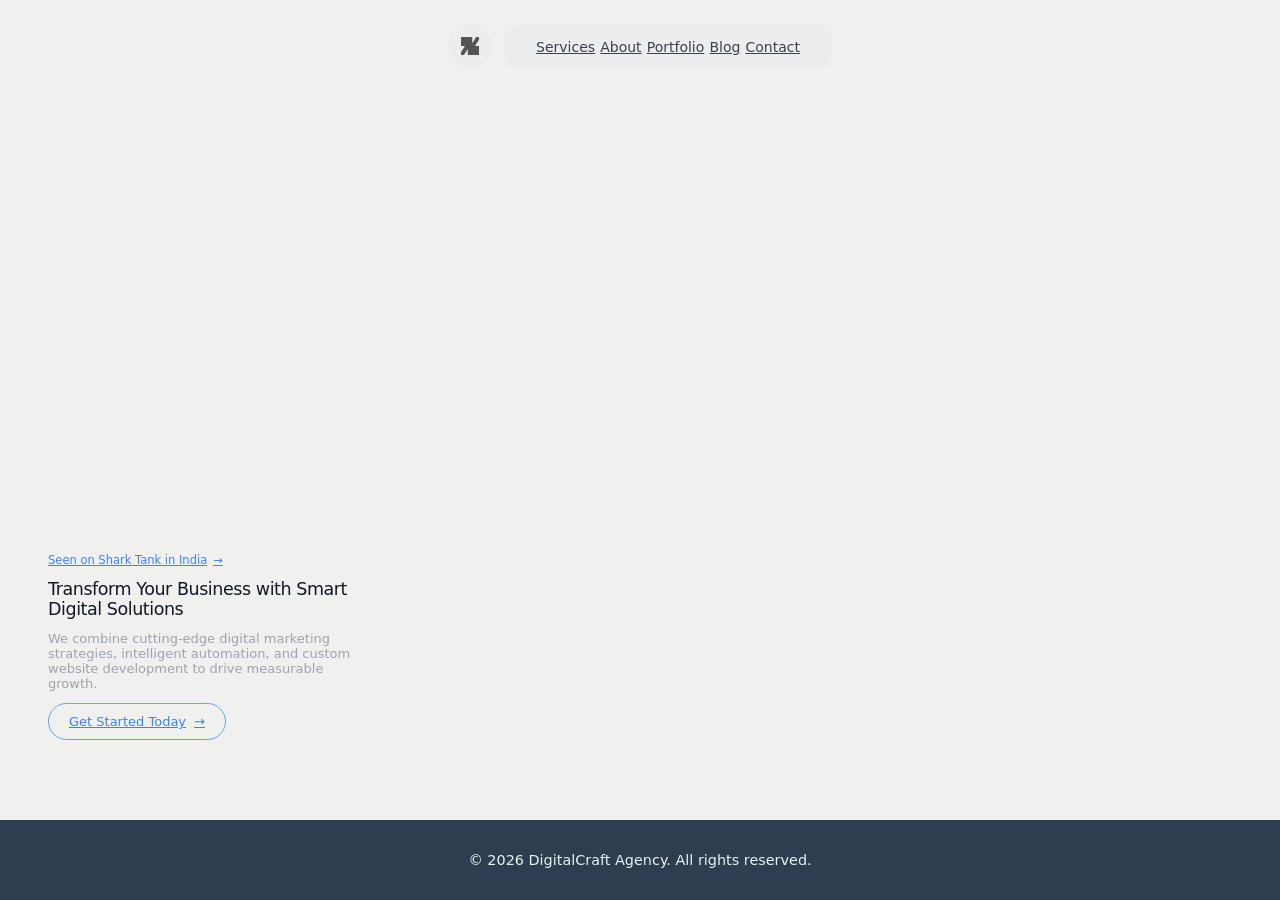
<file: index.html>
<!DOCTYPE html>
<html lang="en">
<head>
    <meta charset="UTF-8">
    <meta name="viewport" content="width=device-width, initial-scale=1.0">
    <title>DigitalCraft Agency - Digital Marketing, Automation & Web Development</title>
    <meta name="description" content="Full-service digital agency specializing in digital marketing automation, custom website development, and business growth solutions.">
    <style>
        /* CSS Variables for colors */
        :root {
            --bg-color: #f0f0ee;
            --pill-bg: #EDEDED;
            --blue-500: #3b82f6;
            --blue-600: #2563eb;
            --blue-400: #60a5fa;
            --gray-900: #111827;
            --gray-700: #374151;
            --gray-400: #9ca3af;
        }

        /* Base styles */
        * {
            margin: 0;
            padding: 0;
            box-sizing: border-box;
        }

        html, body {
            height: 100%;
            font-family: system-ui, -apple-system, BlinkMacSystemFont, 'Segoe UI', Roboto, Oxygen, Ubuntu, Cantarell, 'Open Sans', 'Helvetica Neue', sans-serif;
        }

        /* Root wrapper */
        .root-wrapper {
            position: relative;
            min-height: 100vh;
            overflow: hidden;
            background-color: var(--bg-color);
        }

        /* Background video */
        .background-video {
            position: absolute;
            inset: 0;
            width: 100%;
            height: 100%;
            object-fit: cover;
        }

        /* Foreground content wrapper */
        .foreground-wrapper {
            position: relative;
            z-index: 10;
            min-height: 100vh;
            display: flex;
            flex-direction: column;
        }

        /* Header */
        header {
            display: flex;
            align-items: center;
            justify-content: center;
            padding-top: 1rem; /* pt-4 */
            padding-left: 1rem; /* px-4 */
            padding-right: 1rem; /* px-4 */
            gap: 0.5rem; /* gap-2 */
            position: relative;
            z-index: 10;
        }

        @media (min-width: 640px) { /* sm */
            header {
                padding-top: 1.5rem; /* sm:pt-6 */
                padding-left: 2rem; /* sm:px-8 */
                padding-right: 2rem; /* sm:px-8 */
                gap: 0.75rem; /* sm:gap-3 */
            }
        }

        /* Left circular logo container */
        .logo-container {
            display: flex;
            align-items: center;
            justify-content: center;
            border-radius: 9999px; /* rounded-full */
            width: 2.5rem; /* w-10 */
            height: 2.5rem; /* h-10 */
            flex-shrink: 0;
            background-color: var(--pill-bg);
        }

        @media (min-width: 640px) { /* sm */
            .logo-container {
                width: 2.75rem; /* sm:w-11 */
                height: 2.75rem; /* sm:h-11 */
            }
        }

        /* Right pill container */
        .pill-container {
            display: flex;
            align-items: center;
            gap: 1rem; /* gap-4 */
            border-radius: 0.75rem; /* rounded-xl */
            padding-left: 1rem; /* px-4 */
            padding-right: 1rem; /* px-4 */
            padding-top: 0.625rem; /* py-2.5 */
            padding-bottom: 0.625rem; /* py-2.5 */
            background-color: var(--pill-bg);
        }

        @media (min-width: 640px) { /* sm */
            .pill-container {
                gap: 2.5rem; /* sm:gap-10 */
                padding-left: 2rem; /* sm:px-8 */
                padding-right: 2rem; /* sm:px-8 */
                padding-top: 0.75rem; /* sm:py-3 */
                padding-bottom: 0.75rem; /* sm:py-3 */
            }
        }

        /* Nav links */
        .nav-link {
            font-size: 0.75rem; /* text-[12px] */
            font-weight: 500; /* font-medium */
            color: var(--gray-700);
            transition: color 0.2s ease; /* transition-colors duration-200 */
        }

        .nav-link:hover {
            color: var(--gray-900);
        }

        @media (min-width: 640px) { /* sm */
            .nav-link {
                font-size: 0.875rem; /* sm:text-[14px] */
            }
        }

        /* Main content */
        main {
            flex: 1;
            display: flex;
            align-items: flex-end;
            padding-bottom: 2.5rem; /* pb-10 */
            padding-left: 1.5rem; /* px-6 */
            padding-right: 1.5rem; /* px-6 */
        }

        @media (min-width: 640px) { /* sm */
            main {
                padding-bottom: 4rem; /* sm:pb-16 */
                padding-left: 3rem; /* sm:px-12 */
                padding-right: 3rem; /* sm:px-12 */
            }
        }

        @media (min-width: 1024px) { /* lg */
            main {
                padding-bottom: 5rem; /* lg:pb-20 */
                padding-left: 4.5rem; /* lg:px-28 */
                padding-right: 4.5rem; /* lg:px-28 */
            }
        }

        @media (min-width: 768px) { /* md */
            main {
                padding-left: 3rem; /* md:px-20 */
                padding-right: 3rem; /* md:px-20 */
            }
        }

        /* Hero inner */
        .hero-inner {
            max-width: 20rem; /* max-w-xs */
        }

        /* Badge link */
        .badge-link {
            display: inline-flex;
            align-items: center;
            gap: 0.375rem; /* gap-1.5 */
            font-size: 0.71875rem; /* text-[11.5px] */
            font-weight: 500; /* font-medium */
            color: var(--blue-500);
            margin-bottom: 0.75rem; /* mb-3 */
            transition: color 0.2s ease; /* transition-colors */
            position: relative;
        }

        .badge-link:hover {
            color: var(--blue-600);
        }

        .badge-link .arrow {
            display: inline-block;
            transition: transform 0.2s ease; /* transition-transform duration-200 */
        }

        .badge-link:hover .arrow {
            transform: translateX(0.125rem); /* translate-x-0.5 */
        }

        /* Headline */
        .hero-headline {
            font-size: 0.9375rem; /* text-[1.5rem] */
            font-weight: 500; /* font-medium */
            line-height: 1.15; /* leading-[1.15] */
            color: var(--gray-900);
            letter-spacing: -0.025em; /* tracking-tight */
            margin-bottom: 0.75rem; /* mb-3 */
        }

        @media (min-width: 640px) { /* sm */
            .hero-headline {
                font-size: 1.09375rem; /* sm:text-[1.75rem] */
            }
        }

        /* Subtext */
        .hero-subtext {
            font-size: 0.8125rem; /* text-[13px] */
            color: var(--gray-400);
            font-weight: 400; /* font-normal */
            margin-bottom: 0.75rem; /* mb-3 */
        }

        /* CTA anchor */
        .cta-link {
            display: inline-flex;
            align-items: center;
            gap: 0.5rem; /* gap-2 */
            font-size: 0.8125rem; /* text-[13px] */
            font-weight: 500; /* font-medium */
            color: var(--blue-500);
            border: 1px solid var(--blue-400); /* border border-blue-400 */
            border-radius: 9999px; /* rounded-full */
            padding-left: 1.25rem; /* px-5 */
            padding-right: 1.25rem; /* px-5 */
            padding-top: 0.625rem; /* py-2.5 */
            padding-bottom: 0.625rem; /* py-2.5 */
            transition: background-color 0.2s ease, color 0.2s ease, border-color 0.2s ease; /* transition-all duration-200 */
            position: relative;
        }

        .cta-link:hover {
            background-color: var(--blue-500);
            color: white;
            border-color: var(--blue-500);
        }

        .cta-link .arrow {
            display: inline-block;
            transition: transform 0.2s ease; /* transition-transform duration-200 */
        }

        .cta-link:hover .arrow {
            transform: translateX(0.125rem); /* translate-x-0.5 */
        }

        /* Footer */
        footer {
            background: #2c3e50;
            color: #ecf0f1;
            padding: 2rem 0;
            text-align: center;
            font-size: 0.9rem;
        }

        footer a {
            color: #ecf0f1;
            text-decoration: underline;
        }

        footer a:hover {
            opacity: 0.8;
        }
    </style>
</head>
<body>
    <div class="root-wrapper">
        <video class="background-video" autoplay muted loop playsInline>
            <source src="https://d8j0ntlcm91z4.cloudfront.net/user_38xzZboKViGWJOttwIXH07lWA1P/hf_20260508_215831_c6a8989c-d716-4d8d-8745-e972a2eec711.mp4" type="video/mp4">
            Your browser does not support the video tag.
        </video>
        <div class="foreground-wrapper">
            <!-- Header -->
            <header>
                <div class="logo-container">
                    <!-- Logo SVG -->
                    <svg width="18" height="18" viewBox="0 0 256 256" fill="none">
                        <path fill="rgb(84,84,84)" d="M 160 88 L 194 34 L 216 0 L 256 0 L 256 40 L 221.5 93.5 L 200 128 L 256 128 L 256 256 L 96 256 L 96 168 L 64.246 220 L 40 256 L 0 256 L 0 216 L 34 162 L 56 128 L 0 128 L 0 0 L 160 0 Z"/>
                    </svg>
                </div>
                <div class="pill-container">
                    <div class="nav-links">
                        <a href="services.html" class="nav-link">Services</a>
                        <a href="about.html" class="nav-link">About</a>
                        <a href="portfolio.html" class="nav-link">Portfolio</a>
                        <a href="blog.html" class="nav-link">Blog</a>
                        <a href="contact.html" class="nav-link">Contact</a>
                    </div>
                </div>
            </header>

            <!-- Main content -->
            <main>
                <div class="hero-inner">
                    <a href="#" class="badge-link group">
                        Seen on Shark Tank in India
                        <span class="arrow">→</span>
                    </a>
                    <h1 class="hero-headline">
                        Transform Your Business with Smart Digital Solutions
                    </h1>
                    <p class="hero-subtext">
                        We combine cutting-edge digital marketing strategies, intelligent automation, and custom website development to drive measurable growth.
                    </p>
                    <a href="#" class="cta-link group">
                        Get Started Today
                        <span class="arrow">→</span>
                    </a>
                </div>
            </main>

            <!-- Footer -->
            <footer>
                <p>&copy; 2026 DigitalCraft Agency. All rights reserved.</p>
            </footer>
        </div>
    </div>
</body>
</html>
</file>
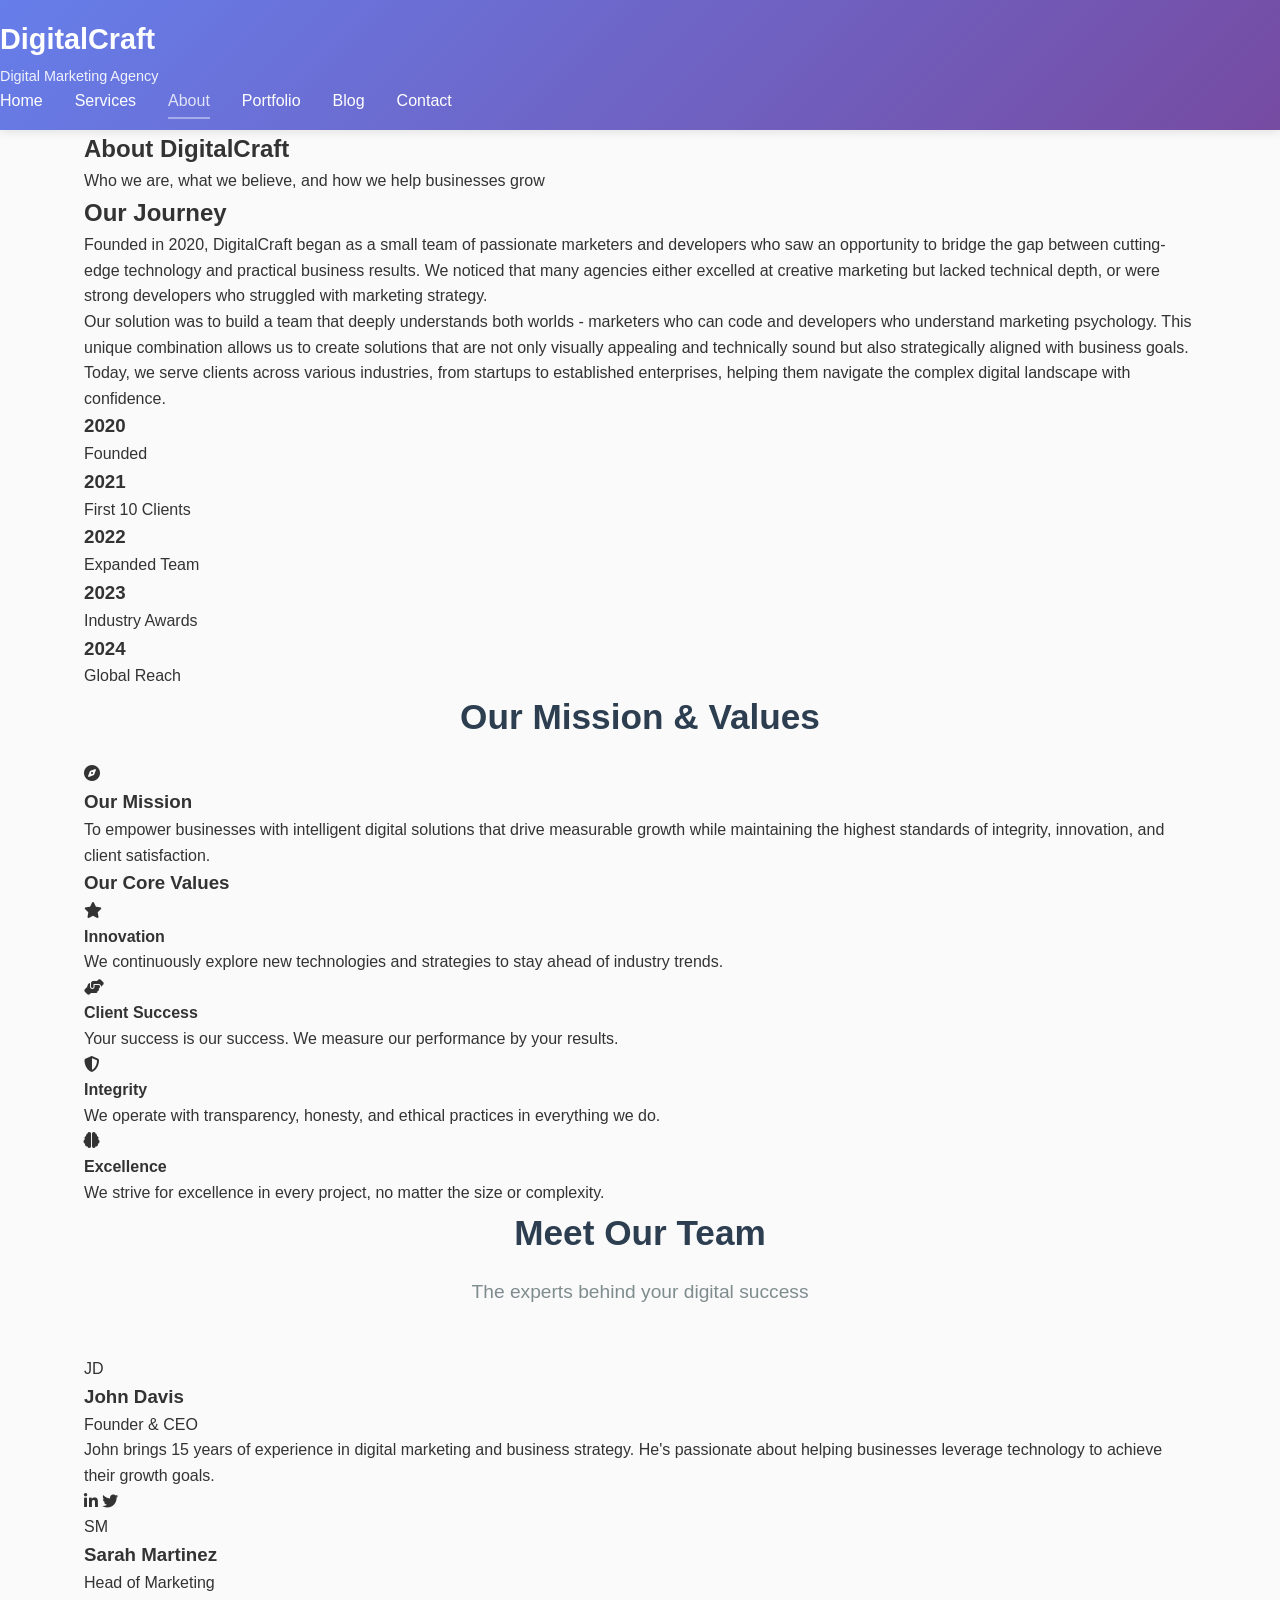
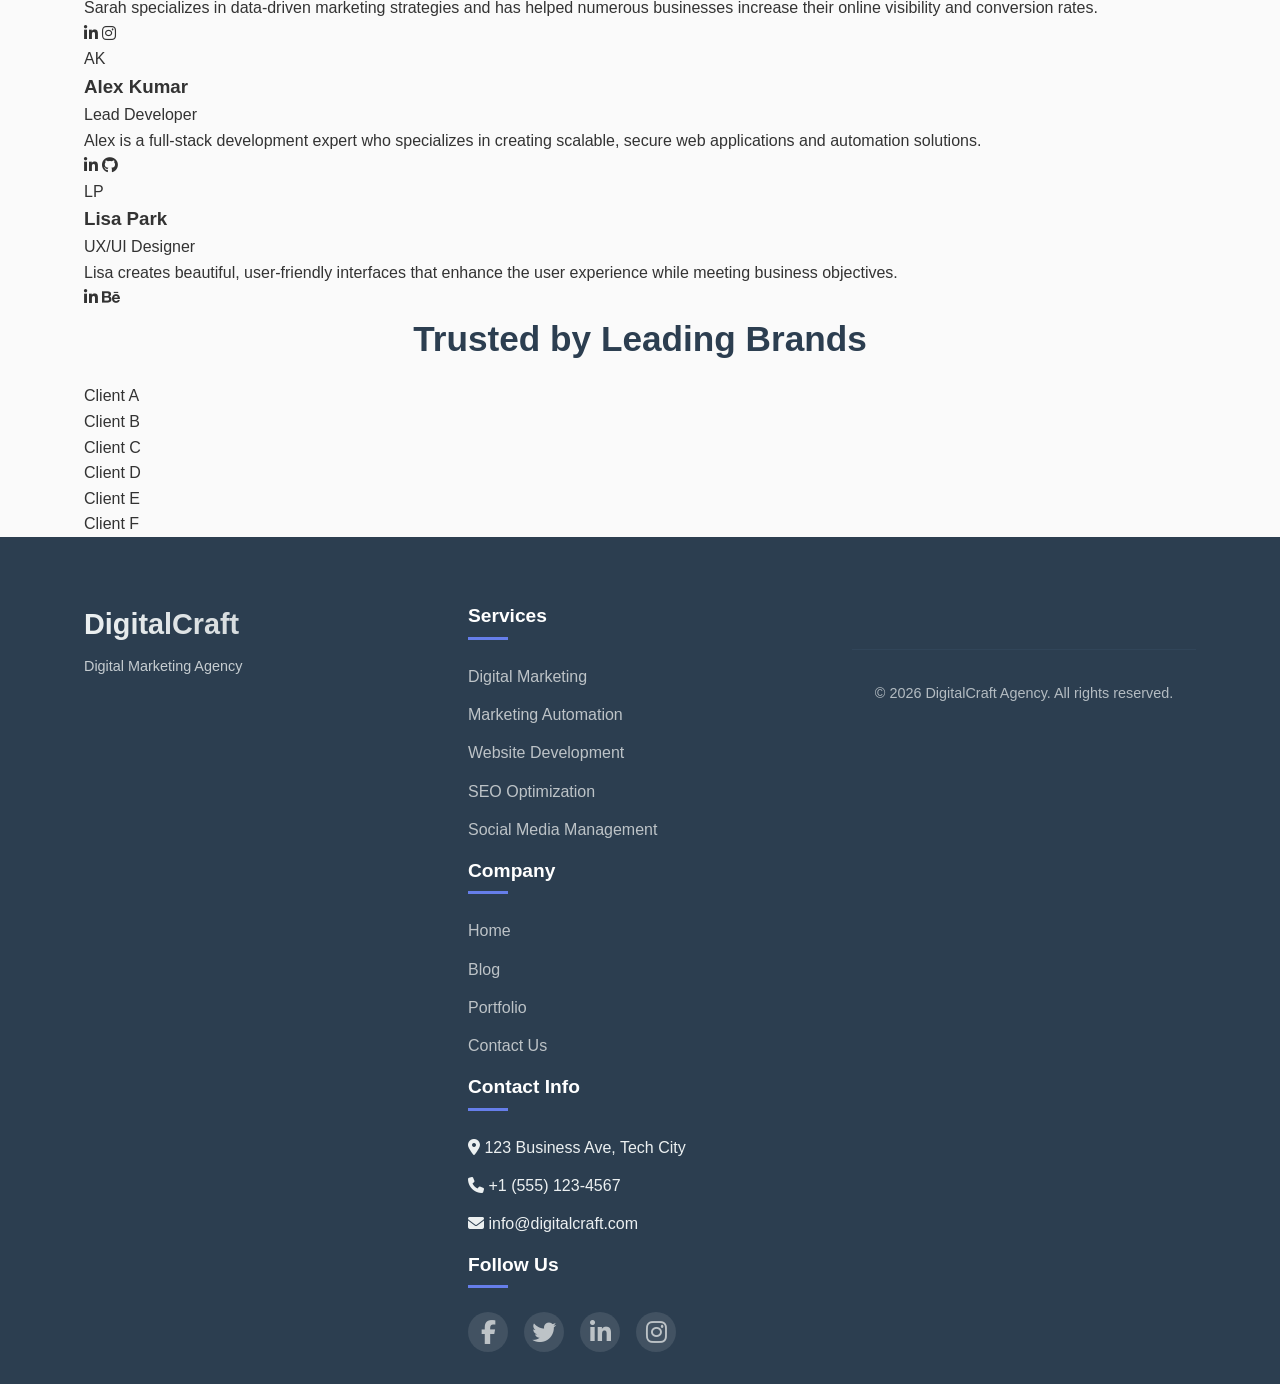
<file: about.html>
<!DOCTYPE html>
<html lang="en">
<head>
    <meta charset="UTF-8">
    <meta name="viewport" content="width=device-width, initial-scale=1.0">
    <title>About Us - DigitalCraft Agency</title>
    <meta name="description" content="Learn about DigitalCraft Agency - our mission, team, and approach to digital marketing, automation, and web development.">
    <link rel="stylesheet" href="assets/css/style.css">
    <link rel="stylesheet" href="https://cdnjs.cloudflare.com/ajax/libs/font-awesome/6.4.0/css/all.min.css">
</head>
<body>
    <!-- Header -->
    <header class="header">
        <div =class="container">
            <div class="logo">
                <h1>DigitalCraft</h1>
                <p>Digital Marketing Agency</p>
            </div>
            <nav class="nav">
                <ul>
                    <li><a href="index.html">Home</a></li>
                    <li><a href="services.html">Services</a></li>
                    <li><a href="about.html" class="active">About</a></li>
                    <li><a href="portfolio.html">Portfolio</a></li>
                    <li><a href="blog.html">Blog</a></li>
                    <li><a href="contact.html">Contact</a></li>
                </ul>
            </nav>
            <div class="hamburger" id="hamburger">
                <span></span>
                <span></span>
                <span></span>
            </div>
        </div>
    </header>

    <!-- Page Header -->
    <section class="page-header">
        <div class="container">
            <h1>About DigitalCraft</h1>
            <p>Who we are, what we believe, and how we help businesses grow</p>
        </div>
    </section>

    <!-- Our Story -->
    <section class="story">
        <div class="container">
            <div class="story-grid">
                <div class="story-content">
                    <h2>Our Journey</h2>
                    <p>Founded in 2020, DigitalCraft began as a small team of passionate marketers and developers who saw an opportunity to bridge the gap between cutting-edge technology and practical business results. We noticed that many agencies either excelled at creative marketing but lacked technical depth, or were strong developers who struggled with marketing strategy.</p>
                    <p>Our solution was to build a team that deeply understands both worlds - marketers who can code and developers who understand marketing psychology. This unique combination allows us to create solutions that are not only visually appealing and technically sound but also strategically aligned with business goals.</p>
                    <p>Today, we serve clients across various industries, from startups to established enterprises, helping them navigate the complex digital landscape with confidence.</p>
                </div>
                <div class="story-image">
                    <div class="timeline">
                        <div class="timeline-point">
                            <div class="point-content">
                                <h3>2020</h3>
                                <p>Founded</p>
                            </div>
                        </div>
                        <div class="timeline-line"></div>
                        <div class="timeline-point">
                            <div class="point-content">
                                <h3>2021</h3>
                                <p>First 10 Clients</p>
                            </div>
                        </div>
                        <div class="timeline-line"></div>
                        <div class="timeline-point">
                            <div class="point-content">
                                <h3>2022</h3>
                                <p>Expanded Team</p>
                            </div>
                        </div>
                        <div class="timeline-line"></div>
                        <div class="timeline-point">
                            <div class="point-content">
                                <h3>2023</h3>
                                <p>Industry Awards</p>
                            </div>
                        </div>
                        <div class="timeline-line"></div>
                        <div class="timeline-point">
                            <div class="point-content">
                                <h3>2024</h3>
                                <p>Global Reach</p>
                            </div>
                        </div>
                    </div>
                </div>
            </div>
        </div>
    </section>

    <!-- Mission & Values -->
    <section class="mission-values">
        <div class="container">
            <h2 class="section-title">Our Mission & Values</h2>
            <div class="mission-values-grid">
                <div class="mission-card">
                    <div class="mission-icon">
                        <i class="fas fa-compass"></i>
                    </div>
                    <h3>Our Mission</h3>
                    <p>To empower businesses with intelligent digital solutions that drive measurable growth while maintaining the highest standards of integrity, innovation, and client satisfaction.</p>
                </div>
                <div class="values-card">
                    <h3>Our Core Values</h3>
                    <div class="values-list">
                        <div class="value-item">
                            <i class="fas fa-star"></i>
                            <div>
                                <h4>Innovation</h4>
                                <p>We continuously explore new technologies and strategies to stay ahead of industry trends.</p>
                            </div>
                        </div>
                        <div class="value-item">
                            <i class="fas fa-hands-helping"></i>
                            <div>
                                <h4>Client Success</h4>
                                <p>Your success is our success. We measure our performance by your results.</p>
                            </div>
                        </div>
                        <div class="value-item">
                            <i class="fas fa-shield-alt"></i>
                            <div>
                                <h4>Integrity</h4>
                                <p>We operate with transparency, honesty, and ethical practices in everything we do.</p>
                            </div>
                        </div>
                        <div class="value-item">
                            <i class="fas fa-brain"></i>
                            <div>
                                <h4>Excellence</h4>
                                <p>We strive for excellence in every project, no matter the size or complexity.</p>
                            </div>
                        </div>
                    </div>
                </div>
            </div>
        </div>
    </section>

    <!-- Meet the Team -->
    <section class="team">
        <div class="container">
            <h2 class="section-title">Meet Our Team</h2>
            <p class="section-subtitle">The experts behind your digital success</p>
            <div class="team-grid">
                <div class="team-member">
                    <div class="member-image">
                        <div class="image-placeholder">
                            <div class="initials">JD</div>
                        </div>
                    </div>
                    <h3>John Davis</h3>
                    <p class="member-title">Founder & CEO</p>
                    <p class="member-bio">John brings 15 years of experience in digital marketing and business strategy. He's passionate about helping businesses leverage technology to achieve their growth goals.</p>
                    <div class="member-social">
                        <a href="#"><i class="fab fa-linkedin-in"></i></a>
                        <a href="#"><i class="fab fa-twitter"></i></a>
                    </div>
                </div>
                <div class="team-member">
                    <div class="member-image">
                        <div class="image-placeholder">
                            <div class="initials">SM</div>
                        </div>
                    </div>
                    <h3>Sarah Martinez</h3>
                    <p class="member-title">Head of Marketing</p>
                    <p class="member-bio">Sarah specializes in data-driven marketing strategies and has helped numerous businesses increase their online visibility and conversion rates.</p>
                    <div class="member-social">
                        <a href="#"><i class="fab fa-linkedin-in"></i></a>
                        <a href="#"><i class="fab fa-instagram"></i></a>
                    </div>
                </div>
                <div class="team-member">
                    <div class="member-image">
                        <div class="image-placeholder">
                            <div class="initials">AK</div>
                        </div>
                    </div>
                    <h3>Alex Kumar</h3>
                    <p class="member-title">Lead Developer</p>
                    <p class="member-bio">Alex is a full-stack development expert who specializes in creating scalable, secure web applications and automation solutions.</p>
                    <div class="member-social">
                        <a href="#"><i class="fab fa-linkedin-in"></i></a>
                        <a href="#"><i class="fab fa-github"></i></a>
                    </div>
                </div>
                <div class="team-member">
                    <div class="member-image">
                        <div class="image-placeholder">
                            <div class="initials">LP</div>
                        </div>
                    </div>
                    <h3>Lisa Park</h3>
                    <p class="member-title">UX/UI Designer</p>
                    <p class="member-bio">Lisa creates beautiful, user-friendly interfaces that enhance the user experience while meeting business objectives.</p>
                    <div class="member-social">
                        <a href="#"><i class="fab fa-linkedin-in"></i></a>
                        <a href="#"><i class="fab fa-behance"></i></a>
                    </div>
                </div>
            </div>
        </div>
    </section>

    <!-- Clients & Partners -->
    <section class="clients">
        <div class="container">
            <h2 class="section-title">Trusted by Leading Brands</h2>
            <div class="clients-grid">
                <div class="client-logo">
                    <div class="client-placeholder">Client A</div>
                </div>
                <div class="client-logo">
                    <div class="client-placeholder">Client B</div>
                </div>
                <div class="client-logo">
                    <div class="client-placeholder">Client C</div>
                </div>
                <div class="client-logo">
                    <div class="client-placeholder">Client D</div>
                </div>
                <div class="client-logo">
                    <div class="client-placeholder">Client E</div>
                </div>
                <div class="client-logo">
                    <div class="client-placeholder">Client F</div>
                </div>
            </div>
        </div>
    </section>

    <!-- Footer -->
    <footer class="footer">
        <div class="container">
            <div class="footer-content">
                <div class="footer-logo">
                    <h1>DigitalCraft</h1>
                    <p>Digital Marketing Agency</p>
                </div>
                <div class="footer-links">
                    <div class="footer-column">
                        <h4>Services</h4>
                        <ul>
                            <li><a href="services.html#digital-marketing">Digital Marketing</a></li>
                            <li><a href="services.html#automation">Marketing Automation</a></li>
                            <li><a href="services.html#web-development">Website Development</a></li>
                            <li><a href="services.html#seo">SEO Optimization</a></li>
                            <li><a href="services.html#social-media">Social Media Management</a></li>
                        </ul>
                    </div>
                    <div class="footer-column">
                        <h4>Company</h4>
                        <ul>
                            <li><a href="index.html">Home</a></li>
                            <li><a href="blog.html">Blog</a></li>
                            <li><a href="portfolio.html">Portfolio</a></li>
                            <li><a href="contact.html">Contact Us</a></li>
                        </ul>
                    </div>
                    <div class="footer-column">
                        <h4>Contact Info</h4>
                        <ul>
                            <li><i class="fas fa-map-marker-alt"></i> 123 Business Ave, Tech City</li>
                            <li><i class="fas fa-phone"></i> +1 (555) 123-4567</li>
                            <li><i class="fas fa-envelope"></i> info@digitalcraft.com</li>
                        </ul>
                    </div>
                    <div class="footer-column">
                        <h4>Follow Us</h4>
                        <div class="social-icons">
                            <a href="#"><i class="fab fa-facebook-f"></i></a>
                            <a href="#"><i class="fab fa-twitter"></i></a>
                            <a href="#"><i class="fab fa-linkedin-in"></i></a>
                            <a href="#"><i class="fab fa-instagram"></i></a>
                        </div>
                    </div>
                </div>
                <div class="footer-bottom">
                    <p>&copy; 2026 DigitalCraft Agency. All rights reserved.</p>
                </div>
            </div>
        </div>
    </footer>

    <script src="assets/js/script.js"></script>
</body>
</html>
</file>
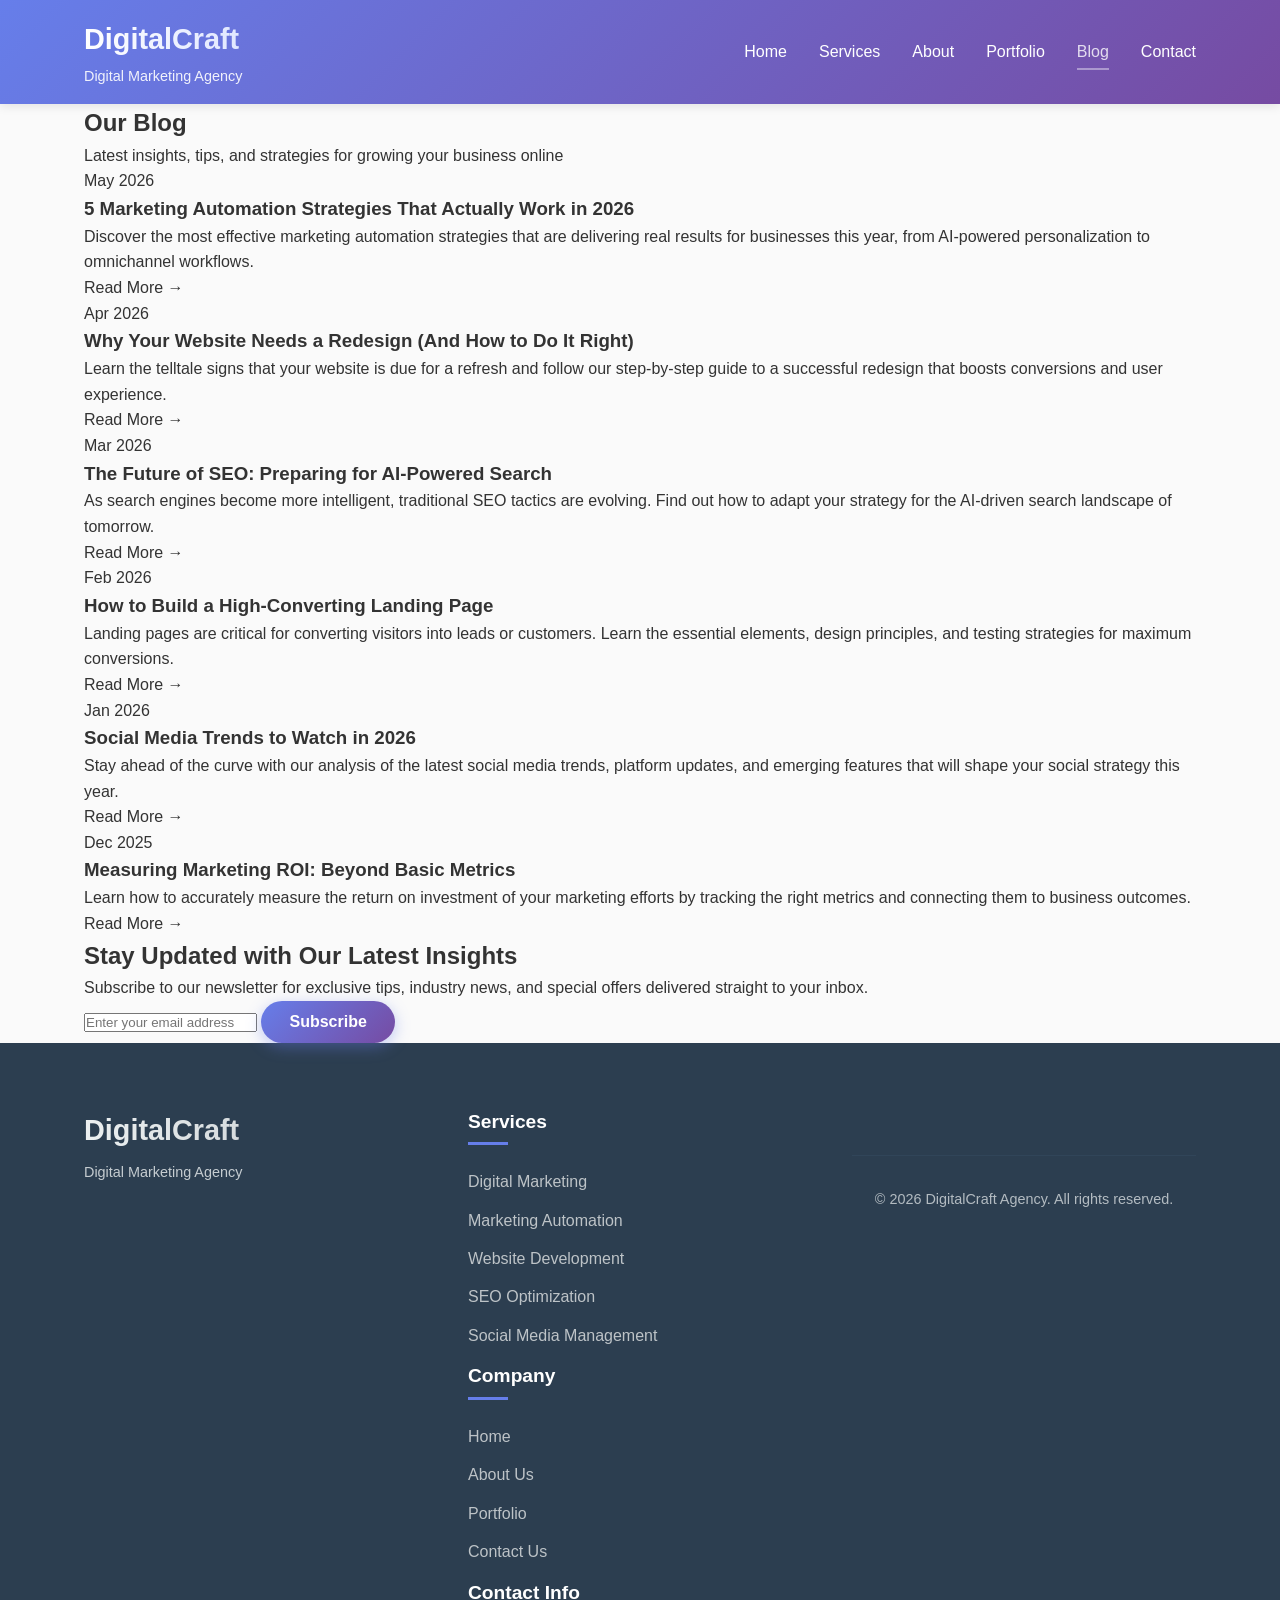
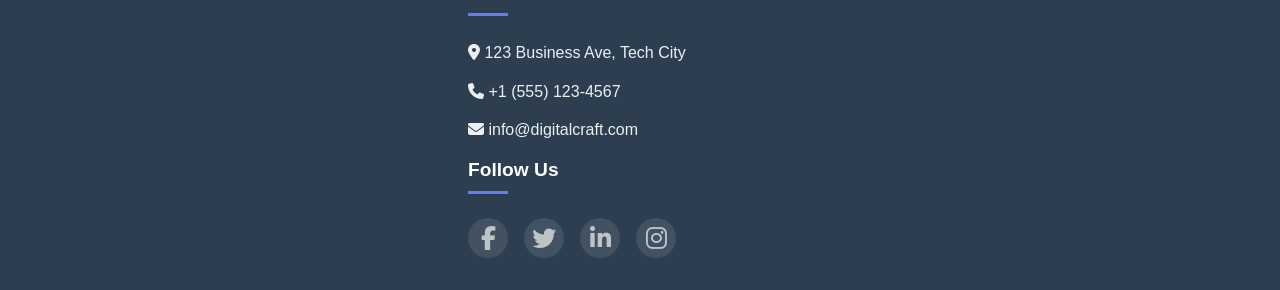
<file: blog.html>
<!DOCTYPE html>
<html lang="en">
<head>
    <meta charset="UTF-8">
    <meta name="viewport" content="width=device-width, initial-scale=1.0">
    <title>Blog - DigitalCraft Agency</title>
    <meta name="description" content="Digital marketing insights, automation tips, and web development tutorials from DigitalCraft Agency.">
    <link rel="stylesheet" href="assets/css/style.css">
    <link rel="stylesheet" href="https://cdnjs.cloudflare.com/ajax/libs/font-awesome/6.4.0/css/all.min.css">
</head>
<body>
    <!-- Header -->
    <header class="header">
        <div class="container">
            <div class="logo">
                <h1>DigitalCraft</h1>
                <p>Digital Marketing Agency</p>
            </div>
            <nav class="nav">
                <ul>
                    <li><a href="index.html">Home</a></li>
                    <li><a href="services.html">Services</a></li>
                    <li><a href="about.html">About</a></li>
                    <li><a href="portfolio.html">Portfolio</a></li>
                    <li><a href="blog.html" class="active">Blog</a></li>
                    <li><a href="contact.html">Contact</a></li>
                </ul>
            </nav>
            <div class="hamburger" id="hamburger">
                <span></span>
                <span></span>
                <span></span>
            </div>
        </div>
    </header>

    <!-- Page Header -->
    <section class="page-header">
        <div class="container">
            <h1>Our Blog</h1>
            <p>Latest insights, tips, and strategies for growing your business online</p>
        </div>
    </section>

    <!-- Blog Posts -->
    <section class="blog">
        <div class="container">
            <div class="blog-grid">
                <!-- Blog Post 1 -->
                <article class="blog-post">
                    <div class="post-image">
                        <div class="post-date">May 2026</div>
                    </div>
                    <div class="post-content">
                        <h3>5 Marketing Automation Strategies That Actually Work in 2026</h3>
                        <p class="post-excerpt">Discover the most effective marketing automation strategies that are delivering real results for businesses this year, from AI-powered personalization to omnichannel workflows.</p>
                        <a href="#" class="read-more">Read More →</a>
                    </div>
                </article>
                
                <!-- Blog Post 2 -->
                <article class="blog-post">
                    <div class="post-image">
                        <div class="post-date">Apr 2026</div>
                    </div>
                    <div class="post-content">
                        <h3>Why Your Website Needs a Redesign (And How to Do It Right)</h3>
                        <p class="post-excerpt">Learn the telltale signs that your website is due for a refresh and follow our step-by-step guide to a successful redesign that boosts conversions and user experience.</p>
                        <a href="#" class="read-more">Read More →</a>
                    </div>
                </article>
                
                <!-- Blog Post 3 -->
                <article class="blog-post">
                    <div class="post-image">
                        <div class="post-date">Mar 2026</div>
                    </div>
                    <div class="post-content">
                        <h3>The Future of SEO: Preparing for AI-Powered Search</h3>
                        <p class="post-excerpt">As search engines become more intelligent, traditional SEO tactics are evolving. Find out how to adapt your strategy for the AI-driven search landscape of tomorrow.</p>
                        <a href="#" class="read-more">Read More →</a>
                    </div>
                </article>
                
                <!-- Blog Post 4 -->
                <article class="blog-post">
                    <div class="post-image">
                        <div class="post-date">Feb 2026</div>
                    </div>
                    <div class="post-content">
                        <h3>How to Build a High-Converting Landing Page</h3>
                        <p class="post-excerpt">Landing pages are critical for converting visitors into leads or customers. Learn the essential elements, design principles, and testing strategies for maximum conversions.</p>
                        <a href="#" class="read-more">Read More →</a>
                    </div>
                </article>
                
                <!-- Blog Post 5 -->
                <article class="blog-post">
                    <div class="post-image">
                        <div class="post-date">Jan 2026</div>
                    </div>
                    <div class="post-content">
                        <h3>Social Media Trends to Watch in 2026</h3>
                        <p class="post-excerpt">Stay ahead of the curve with our analysis of the latest social media trends, platform updates, and emerging features that will shape your social strategy this year.</p>
                        <a href="#" class="read-more">Read More →</a>
                    </div>
                </article>
                
                <!-- Blog Post 6 -->
                <article class="blog-post">
                    <div class="post-image">
                        <div class="post-date">Dec 2025</div>
                    </div>
                    <div class="post-content">
                        <h3>Measuring Marketing ROI: Beyond Basic Metrics</h3>
                        <p class="post-excerpt">Learn how to accurately measure the return on investment of your marketing efforts by tracking the right metrics and connecting them to business outcomes.</p>
                        <a href="#" class="read-more">Read More →</a>
                    </div>
                </article>
            </div>
        </div>
    </section>

    <!-- Newsletter -->
    <section class="newsletter">
        <div class="container">
            <div class="newsletter-content">
                <h2>Stay Updated with Our Latest Insights</h2>
                <p>Subscribe to our newsletter for exclusive tips, industry news, and special offers delivered straight to your inbox.</p>
                <form class="newsletter-form">
                    <input type="email" placeholder="Enter your email address" required>
                    <button type="submit" class="btn-primary">Subscribe</button>
                </form>
            </div>
        </div>
    </section>

    <!-- Footer -->
    <footer class="footer">
        <div class="container">
            <div class="footer-content">
                <div class="footer-logo">
                    <h1>DigitalCraft</h1>
                    <p>Digital Marketing Agency</p>
                </div>
                <div class="footer-links">
                    <div class="footer-column">
                        <h4>Services</h4>
                        <ul>
                            <li><a href="services.html#digital-marketing">Digital Marketing</a></li>
                            <li><a href="services.html#automation">Marketing Automation</a></li>
                            <li><a href="services.html#web-development">Website Development</a></li>
                            <li><a href="services.html#seo">SEO Optimization</a></li>
                            <li><a href="services.html#social-media">Social Media Management</a></li>
                        </ul>
                    </div>
                    <div class="footer-column">
                        <h4>Company</h4>
                        <ul>
                            <li><a href="index.html">Home</a></li>
                            <li><a href="about.html">About Us</a></li>
                            <li><a href="portfolio.html">Portfolio</a></li>
                            <li><a href="contact.html">Contact Us</a></li>
                        </ul>
                    </div>
                    <div class="footer-column">
                        <h4>Contact Info</h4>
                        <ul>
                            <li><i class="fas fa-map-marker-alt"></i> 123 Business Ave, Tech City</li>
                            <li><i class="fas fa-phone"></i> +1 (555) 123-4567</li>
                            <li><i class="fas fa-envelope"></i> info@digitalcraft.com</li>
                        </ul>
                    </div>
                    <div class="footer-column">
                        <h4>Follow Us</h4>
                        <div class="social-icons">
                            <a href="#"><i class="fab fa-facebook-f"></i></a>
                            <a href="#"><i class="fab fa-twitter"></i></a>
                            <a href="#"><i class="fab fa-linkedin-in"></i></a>
                            <a href="#"><i class="fab fa-instagram"></i></a>
                        </div>
                    </div>
                </div>
                <div class="footer-bottom">
                    <p>&copy; 2026 DigitalCraft Agency. All rights reserved.</p>
                </div>
            </div>
        </div>
    </footer>

    <script src="assets/js/script.js"></script>
</body>
</html>
</file>
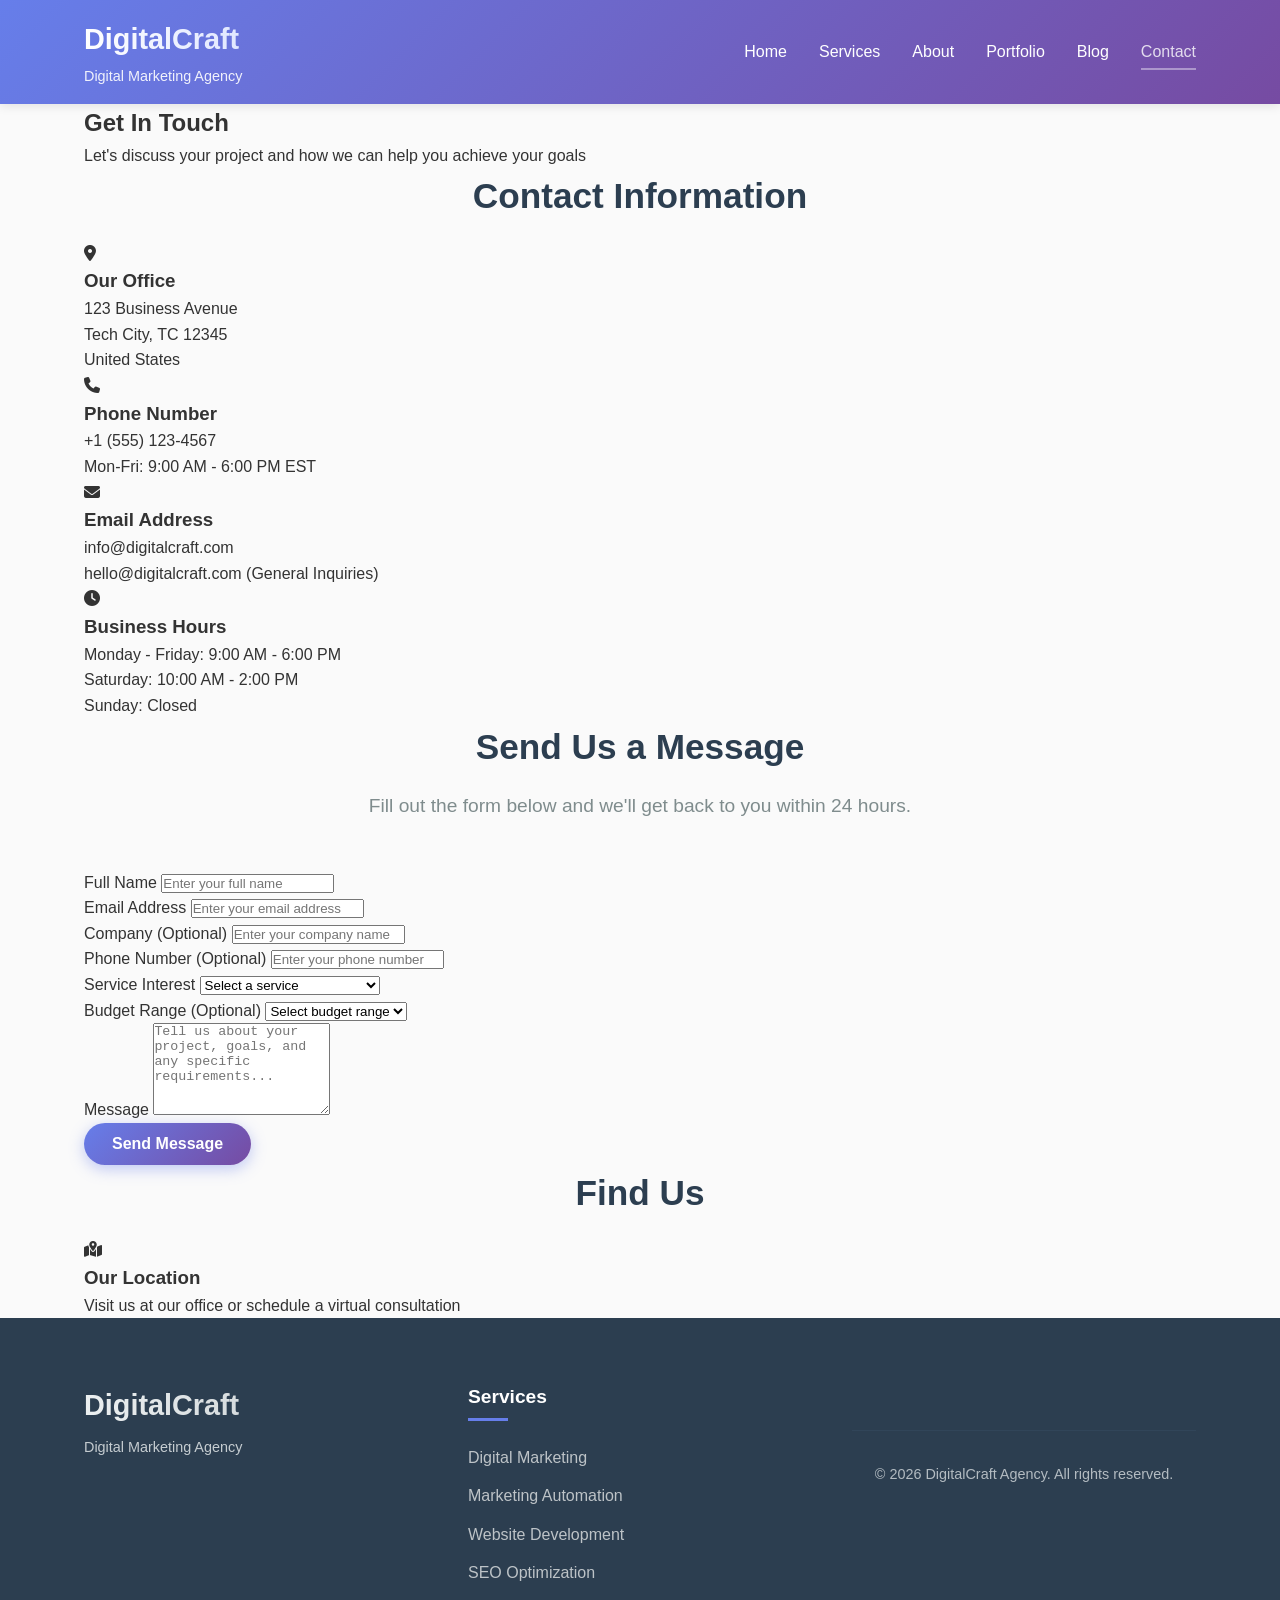
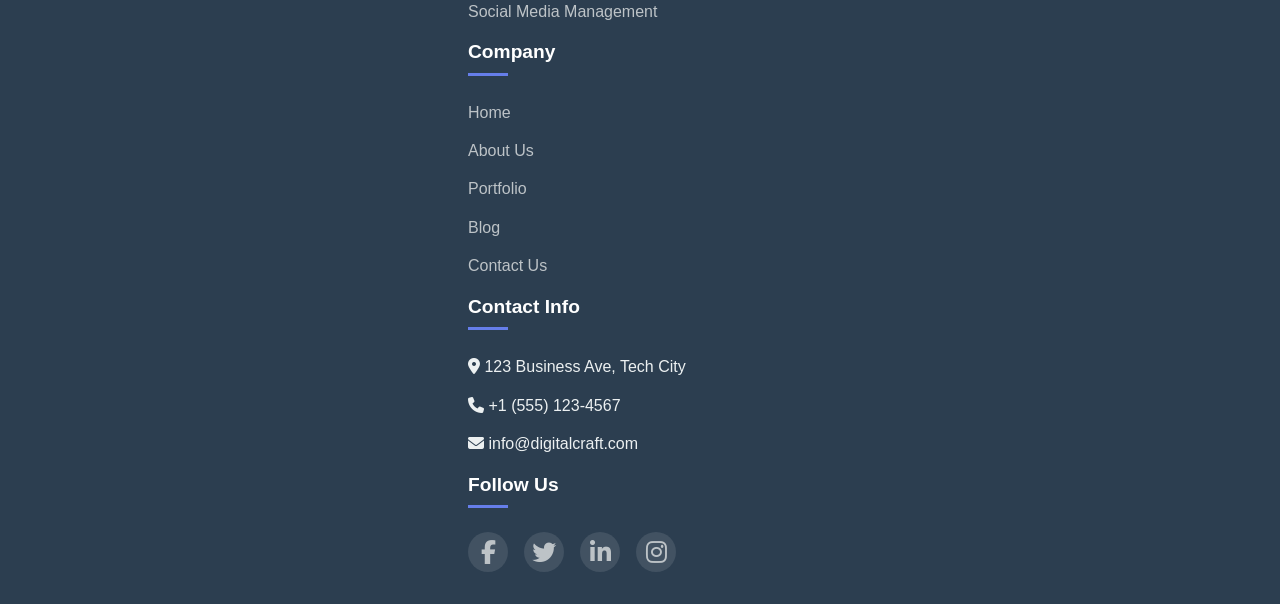
<file: contact.html>
<!DOCTYPE html>
<html lang="en">
<head>
    <meta charset="UTF-8">
    <meta name="viewport" content="width=device-width, initial-scale=1.0">
    <title>Contact - DigitalCraft Agency</title>
    <meta name="description" content="Get in touch with DigitalCraft Agency for digital marketing, automation, and web development services.">
    <link rel="stylesheet" href="assets/css/style.css">
    <link rel="stylesheet" href="https://cdnjs.cloudflare.com/ajax/libs/font-awesome/6.4.0/css/all.min.css">
</head>
<body>
    <!-- Header -->
    <header class="header">
        <div class="container">
            <div class="logo">
                <h1>DigitalCraft</h1>
                <p>Digital Marketing Agency</p>
            </div>
            <nav class="nav">
                <ul>
                    <li><a href="index.html">Home</a></li>
                    <li><a href="services.html">Services</a></li>
                    <li><a href="about.html">About</a></li>
                    <li><a href="portfolio.html">Portfolio</a></li>
                    <li><a href="blog.html">Blog</a></li>
                    <li><a href="contact.html" class="active">Contact</a></li>
                </ul>
            </nav>
            <div class="hamburger" id="hamburger">
                <span></span>
                <span></span>
                <span></span>
            </div>
        </div>
    </header>

    <!-- Page Header -->
    <section class="page-header">
        <div class="container">
            <h1>Get In Touch</h1>
            <p>Let's discuss your project and how we can help you achieve your goals</p>
        </div>
    </section>

    <!-- Contact Info -->
    <section class="contact-info">
        <div class="container">
            <h2 class="section-title">Contact Information</h2>
            <div class="info-grid">
                <div class="info-item">
                    <i class="fas fa-map-marker-alt"></i>
                    <div>
                        <h3>Our Office</h3>
                        <p>123 Business Avenue<br>Tech City, TC 12345<br>United States</p>
                    </div>
                </div>
                <div class="info-item">
                    <i class="fas fa-phone"></i>
                    <div>
                        <h3>Phone Number</h3>
                        <p>+1 (555) 123-4567</p>
                        <p>Mon-Fri: 9:00 AM - 6:00 PM EST</p>
                    </div>
                </div>
                <div class="info-item">
                    <i class="fas fa-envelope"></i>
                    <div>
                        <h3>Email Address</h3>
                        <p>info@digitalcraft.com</p>
                        <p>hello@digitalcraft.com (General Inquiries)</p>
                    </div>
                </div>
                <div class="info-item">
                    <i class="fas fa-clock"></i>
                    <div>
                        <h3>Business Hours</h3>
                        <p>Monday - Friday: 9:00 AM - 6:00 PM</p>
                        <p>Saturday: 10:00 AM - 2:00 PM</p>
                        <p>Sunday: Closed</p>
                    </div>
                </div>
            </div>
        </div>
    </section>

    <!-- Contact Form -->
    <section class="contact-form">
        <div class="container">
            <h2 class="section-title">Send Us a Message</h2>
            <p class="section-subtitle">Fill out the form below and we'll get back to you within 24 hours.</p>
            <form id="contactForm" class="form">
                <div class="form-group">
                    <label for="name">Full Name</label>
                    <input type="text" id="name" name="name" placeholder="Enter your full name" required>
                </div>
                <div class="form-group">
                    <label for="email">Email Address</label>
                    <input type="email" id="email" name="email" placeholder="Enter your email address" required>
                </div>
                <div class="form-group">
                    <label for="company">Company (Optional)</label>
                    <input type="text" id="company" name="company" placeholder="Enter your company name">
                </div>
                <div class="form-group">
                    <label for="phone">Phone Number (Optional)</label>
                    <input type="tel" id="phone" name="phone" placeholder="Enter your phone number">
                </div>
                <div class="form-group">
                    <label for="service">Service Interest</label>
                    <select id="service" name="service" required>
                        <option value="">Select a service</option>
                        <option value="digital-marketing">Digital Marketing</option>
                        <option value="automation">Marketing Automation</option>
                        <option value="web-development">Website Development</option>
                        <option value="seo">SEO Optimization</option>
                        <option value="social-media">Social Media Management</option>
                        <option value="other">Other</option>
                    </select>
                </div>
                <div class="form-group">
                    <label for="budget">Budget Range (Optional)</label>
                    <select id="budget" name="budget">
                        <option value="">Select budget range</option>
                        <option value="under-1000">Under $1,000</option>
                        <option value="1000-5000">$1,000 - $5,000</option>
                        <option value="5000-15000">$5,000 - $15,000</option>
                        <option value="15000-50000">$15,000 - $50,000</option>
                        <option value="over-50000">Over $50,000</option>
                    </select>
                </div>
                <div class="form-group">
                    <label for="message">Message</label>
                    <textarea id="message" name="message" placeholder="Tell us about your project, goals, and any specific requirements..." rows="6" required></textarea>
                </div>
                <div class="form-group">
                    <button type="submit" class="btn-primary">Send Message</button>
                </div>
            </form>
            <div id="formMessage" class="form-message"></div>
        </div>
    </section>

    <!-- Map -->
    <section class="contact-map">
        <div class="container">
            <h2 class="section-title">Find Us</h2>
            <div class="map-placeholder">
                <div class="map-icon">
                    <i class="fas fa-map-marked-alt"></i>
                </div>
                <div class="map-text">
                    <h3>Our Location</h3>
                    <p>Visit us at our office or schedule a virtual consultation</p>
                </div>
            </div>
        </div>
    </section>

    <!-- Footer -->
    <footer class="footer">
        <div class="container">
            <div class="footer-content">
                <div class="footer-logo">
                    <h1>DigitalCraft</h1>
                    <p>Digital Marketing Agency</p>
                </div>
                <div class="footer-links">
                    <div class="footer-column">
                        <h4>Services</h4>
                        <ul>
                            <li><a href="services.html#digital-marketing">Digital Marketing</a></li>
                            <li><a href="services.html#automation">Marketing Automation</a></li>
                            <li><a href="services.html#web-development">Website Development</a></li>
                            <li><a href="services.html#seo">SEO Optimization</a></li>
                            <li><a href="services.html#social-media">Social Media Management</a></li>
                        </ul>
                    </div>
                    <div class="footer-column">
                        <h4>Company</h4>
                        <ul>
                            <li><a href="index.html">Home</a></li>
                            <li><a href="about.html">About Us</a></li>
                            <li><a href="portfolio.html">Portfolio</a></li>
                            <li><a href="blog.html">Blog</a></li>
                            <li><a href="contact.html">Contact Us</a></li>
                        </ul>
                    </div>
                    <div class="footer-column">
                        <h4>Contact Info</h4>
                        <ul>
                            <li><i class="fas fa-map-marker-alt"></i> 123 Business Ave, Tech City</li>
                            <li><i class="fas fa-phone"></i> +1 (555) 123-4567</li>
                            <li><i class="fas fa-envelope"></i> info@digitalcraft.com</li>
                        </ul>
                    </div>
                    <div class="footer-column">
                        <h4>Follow Us</h4>
                        <div class="social-icons">
                            <a href="#"><i class="fab fa-facebook-f"></i></a>
                            <a href="#"><i class="fab fa-twitter"></i></a>
                            <a href="#"><i class="fab fa-linkedin-in"></i></a>
                            <a href="#"><i class="fab fa-instagram"></i></a>
                        </div>
                    </div>
                </div>
                <div class="footer-bottom">
                    <p>&copy; 2026 DigitalCraft Agency. All rights reserved.</p>
                </div>
            </div>
        </div>
    </footer>

    <script src="assets/js/script.js"></script>
    <script>
        // Contact form handling
        document.addEventListener('DOMContentLoaded', function() {
            const form = document.getElementById('contactForm');
            const formMessage = document.getElementById('formMessage');
            
            form.addEventListener('submit', function(e) {
                e.preventDefault();
                
                // Get form values
                const name = document.getElementById('name').value.trim();
                const email = document.getElementById('email').value.trim();
                const company = document.getElementById('company').value.trim();
                const phone = document.getElementById('phone').value.trim();
                const service = document.getElementById('service').value;
                const budget = document.getElementById('budget').value;
                const message = document.getElementById('message').value.trim();
                
                // Simple validation
                if (!name || !email || !service || !message) {
                    formMessage.innerHTML = '<div class="message-error">Please fill in all required fields.</div>';
                    formMessage.style.display = 'block';
                    return;
                }
                
                // Simulate sending (in real app, this would send to a backend)
                formMessage.innerHTML = '<div class="message-success">Thank you for your message! We\'ll get back to you within 24 hours.</div>';
                formMessage.style.display = 'block';
                
                // Reset form
                form.reset();
                
                // Scroll to message
                formMessage.scrollIntoView({ behavior: 'smooth', block: 'nearest' });
            });
        });
    </script>
</body>
</html>
</file>
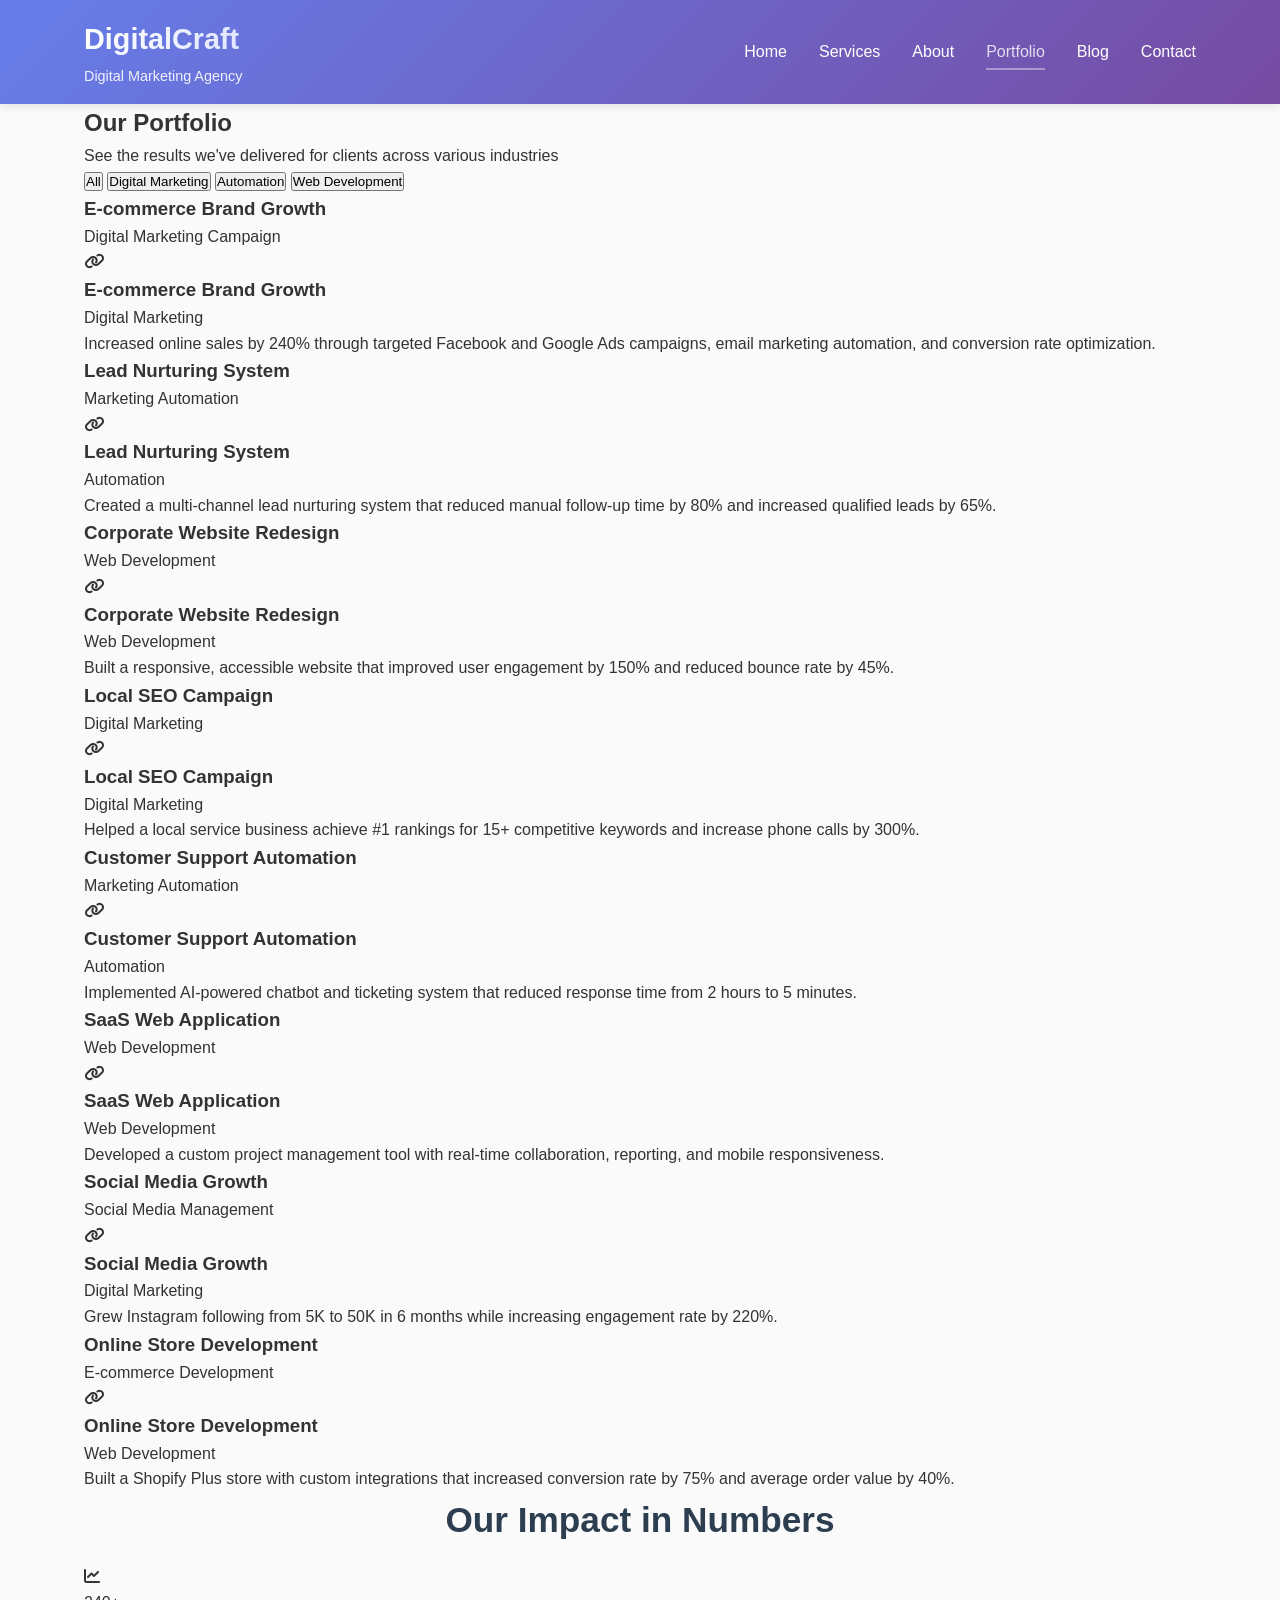
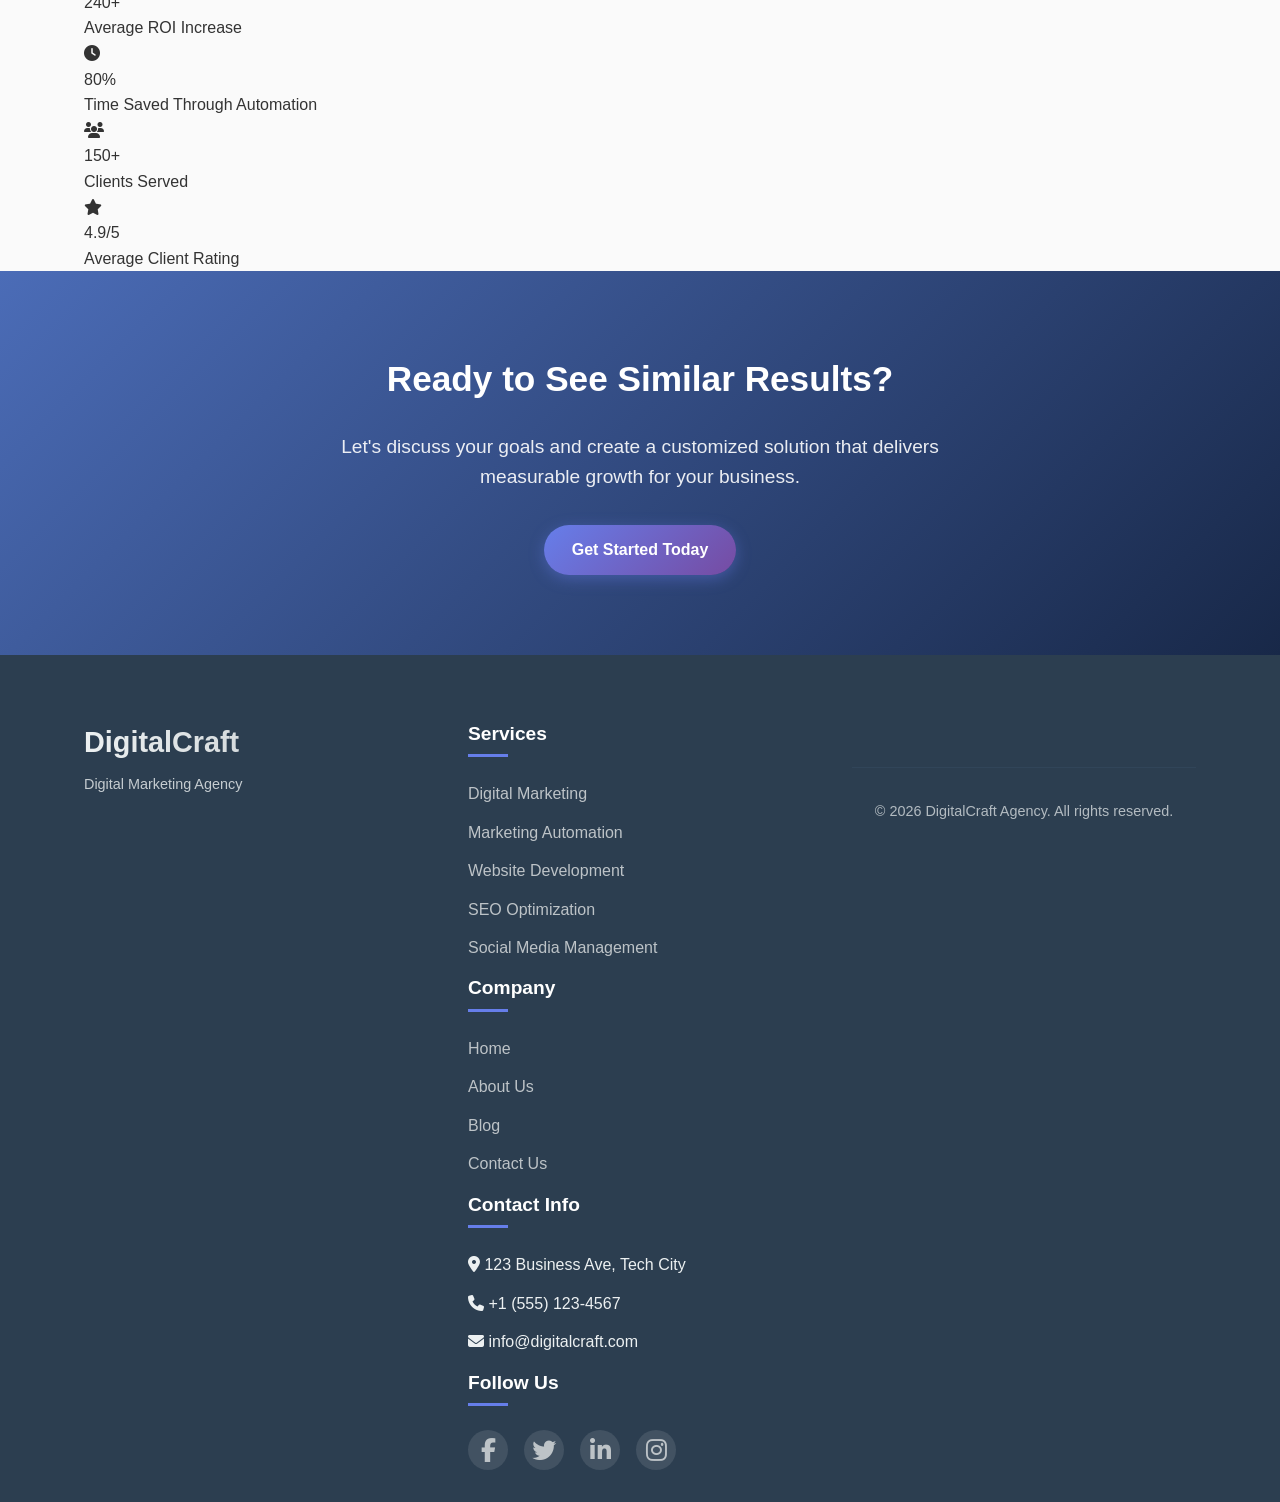
<file: portfolio.html>
<!DOCTYPE html>
<html lang="en">
<head>
    <meta charset="UTF-8">
    <meta name="viewport" content="width=device-width, initial-scale=1.0">
    <title>Portfolio - DigitalCraft Agency</title>
    <meta name="description" content="See our work - digital marketing campaigns, automation solutions, and websites we've built for clients.">
    <link rel="stylesheet" href="assets/css/style.css">
    <link rel="stylesheet" href="https://cdnjs.cloudflare.com/ajax/libs/font-awesome/6.4.0/css/all.min.css">
</head>
<body>
    <!-- Header -->
    <header class="header">
        <div class="container">
            <div class="logo">
                <h1>DigitalCraft</h1>
                <p>Digital Marketing Agency</p>
            </div>
            <nav class="nav">
                <ul>
                    <li><a href="index.html">Home</a></li>
                    <li><a href="services.html">Services</a></li>
                    <li><a href="about.html">About</a></li>
                    <li><a href="portfolio.html" class="active">Portfolio</a></li>
                    <li><a href="blog.html">Blog</a></li>
                    <li><a href="contact.html">Contact</a></li>
                </ul>
            </nav>
            <div class="hamburger" id="hamburger">
                <span></span>
                <span></span>
                <span></span>
            </div>
        </div>
    </header>

    <!-- Page Header -->
    <section class="page-header">
        <div class="container">
            <h1>Our Portfolio</h1>
            <p>See the results we've delivered for clients across various industries</p>
        </div>
    </section>

    <!-- Portfolio Filters -->
    <section class="portfolio-filters">
        <div class="container">
            <div class="filters">
                <button class="filter-btn active" data-filter="all">All</button>
                <button class="filter-btn" data-filter="marketing">Digital Marketing</button>
                <button class="filter-btn" data-filter="automation">Automation</button>
                <button class="filter-btn" data-filter="development">Web Development</button>
            </div>
        </div>
    </section>

    <!-- Portfolio Projects -->
    <section class="portfolio">
        <div class="container">
            <div class="portfolio-grid">
                <!-- Digital Marketing Project -->
                <div class="portfolio-item" data-category="marketing">
                    <div class="portfolio-image">
                        <div class="image-overlay">
                            <div class="overlay-content">
                                <h3>E-commerce Brand Growth</h3>
                                <p>Digital Marketing Campaign</p>
                                <a href="#" class="overlay-link"><i class="fas fa-link"></i></a>
                            </div>
                        </div>
                    </div>
                    <div class="portfolio-info">
                        <h3>E-commerce Brand Growth</h3>
                        <p class="category">Digital Marketing</p>
                        <p>Increased online sales by 240% through targeted Facebook and Google Ads campaigns, email marketing automation, and conversion rate optimization.</p>
                    </div>
                </div>
                
                <!-- Automation Project -->
                <div class="portfolio-item" data-category="automation">
                    <div class="portfolio-image">
                        <div class="image-overlay">
                            <div class="overlay-content">
                                <h3>Lead Nurturing System</h3>
                                <p>Marketing Automation</p>
                                <a href="#" class="overlay-link"><i class="fas fa-link"></i></a>
                            </div>
                        </div>
                    </div>
                    <div class="portfolio-info">
                        <h3>Lead Nurturing System</h3>
                        <p class="category">Automation</p>
                        <p>Created a multi-channel lead nurturing system that reduced manual follow-up time by 80% and increased qualified leads by 65%.</p>
                    </div>
                </div>
                
                <!-- Web Development Project -->
                <div class="portfolio-item" data-category="development">
                    <div class="portfolio-image">
                        <div class="image-overlay">
                            <div class="overlay-content">
                                <h3>Corporate Website Redesign</h3>
                                <p>Web Development</p>
                                <a href="#" class="overlay-link"><i class="fas fa-link"></i></a>
                            </div>
                        </div>
                    </div>
                    <div class="portfolio-info">
                        <h3>Corporate Website Redesign</h3>
                        <p class="category">Web Development</p>
                        <p>Built a responsive, accessible website that improved user engagement by 150% and reduced bounce rate by 45%.</p>
                    </div>
                </div>
                
                <!-- Another Marketing Project -->
                <div class="portfolio-item" data-category="marketing">
                    <div class="portfolio-image">
                        <div class="image-overlay">
                            <div class="overlay-content">
                                <h3>Local SEO Campaign</h3>
                                <p>Digital Marketing</p>
                                <a href="#" class="overlay-link"><i class="fas fa-link"></i></a>
                            </div>
                        </div>
                    </div>
                    <div class="portfolio-info">
                        <h3>Local SEO Campaign</h3>
                        <p class="category">Digital Marketing</p>
                        <p>Helped a local service business achieve #1 rankings for 15+ competitive keywords and increase phone calls by 300%.</p>
                    </div>
                </div>
                
                <!-- Another Automation Project -->
                <div class="portfolio-item" data-category="automation">
                    <div class="portfolio-image">
                        <div class="image-overlay">
                            <div class="overlay-content">
                                <h3>Customer Support Automation</h3>
                                <p>Marketing Automation</p>
                                <a href="#" class="overlay-link"><i class="fas fa-link"></i></a>
                            </div>
                        </div>
                    </div>
                    <div class="portfolio-info">
                        <h3>Customer Support Automation</h3>
                        <p class="category">Automation</p>
                        <p>Implemented AI-powered chatbot and ticketing system that reduced response time from 2 hours to 5 minutes.</p>
                    </div>
                </div>
                
                <!-- Another Development Project -->
                <div class="portfolio-item" data-category="development">
                    <div class="portfolio-image">
                        <div class="image-overlay">
                            <div class="overlay-content">
                                <h3>SaaS Web Application</h3>
                                <p>Web Development</p>
                                <a href="#" class="overlay-link"><i class="fas fa-link"></i></a>
                            </div>
                        </div>
                    </div>
                    <div class="portfolio-info">
                        <h3>SaaS Web Application</h3>
                        <p class="category">Web Development</p>
                        <p>Developed a custom project management tool with real-time collaboration, reporting, and mobile responsiveness.</p>
                    </div>
                </div>
                
                <!-- Social Media Project -->
                <div class="portfolio-item" data-category="marketing">
                    <div class="portfolio-image">
                        <div class="image-overlay">
                            <div class="overlay-content">
                                <h3>Social Media Growth</h3>
                                <p>Social Media Management</p>
                                <a href="#" class="overlay-link"><i class="fas fa-link"></i></a>
                            </div>
                        </div>
                    </div>
                    <div class="portfolio-info">
                        <h3>Social Media Growth</h3>
                        <p class="category">Digital Marketing</p>
                        <p>Grew Instagram following from 5K to 50K in 6 months while increasing engagement rate by 220%.</p>
                    </div>
                </div>
                
                <!-- E-commerce Project -->
                <div class="portfolio-item" data-category="development">
                    <div class="portfolio-image">
                        <div class="image-overlay">
                            <div class="overlay-content">
                                <h3>Online Store Development</h3>
                                <p>E-commerce Development</p>
                                <a href="#" class="overlay-link"><i class="fas fa-link"></i></a>
                            </div>
                        </div>
                    </div>
                    <div class="portfolio-info">
                        <h3>Online Store Development</h3>
                        <p class="category">Web Development</p>
                        <p>Built a Shopify Plus store with custom integrations that increased conversion rate by 75% and average order value by 40%.</p>
                    </div>
                </div>
            </div>
        </div>
    </section>

    <!-- Stats -->
    <section class="portfolio-stats">
        <div class="container">
            <h2 class="section-title">Our Impact in Numbers</h2>
            <div class="stats-grid">
                <div class="stat-item">
                    <i class="fas fa-chart-line"></i>
                    <div class="stat-number">240+</div>
                    <p>Average ROI Increase</p>
                </div>
                <div class="stat-item">
                    <i class="fas fa-clock"></i>
                    <div class="stat-number">80%</div>
                    <p>Time Saved Through Automation</p>
                </div>
                <div class="stat-item">
                    <i class="fas fa-users"></i>
                    <div class="stat-number">150+</div>
                    <p>Clients Served</p>
                </div>
                <div class="stat-item">
                    <i class="fas fa-star"></i>
                    <div class="stat-number">4.9/5</div>
                    <p>Average Client Rating</p>
                </div>
            </div>
        </div>
    </section>

    <!-- Call to Action -->
    <section class="cta">
        <div class="container">
            <h2>Ready to See Similar Results?</h2>
            <p>Let's discuss your goals and create a customized solution that delivers measurable growth for your business.</p>
            <a href="contact.html" class="btn-primary">Get Started Today</a>
        </div>
    </section>

    <!-- Footer -->
    <footer class="footer">
        <div class="container">
            <div class="footer-content">
                <div class="footer-logo">
                    <h1>DigitalCraft</h1>
                    <p>Digital Marketing Agency</p>
                </div>
                <div class="footer-links">
                    <div class="footer-column">
                        <h4>Services</h4>
                        <ul>
                            <li><a href="services.html#digital-marketing">Digital Marketing</a></li>
                            <li><a href="services.html#automation">Marketing Automation</a></li>
                            <li><a href="services.html#web-development">Website Development</a></li>
                            <li><a href="services.html#seo">SEO Optimization</a></li>
                            <li><a href="services.html#social-media">Social Media Management</a></li>
                        </ul>
                    </div>
                    <div class="footer-column">
                        <h4>Company</h4>
                        <ul>
                            <li><a href="index.html">Home</a></li>
                            <li><a href="about.html">About Us</a></li>
                            <li><a href="blog.html">Blog</a></li>
                            <li><a href="contact.html">Contact Us</a></li>
                        </ul>
                    </div>
                    <div class="footer-column">
                        <h4>Contact Info</h4>
                        <ul>
                            <li><i class="fas fa-map-marker-alt"></i> 123 Business Ave, Tech City</li>
                            <li><i class="fas fa-phone"></i> +1 (555) 123-4567</li>
                            <li><i class="fas fa-envelope"></i> info@digitalcraft.com</li>
                        </ul>
                    </div>
                    <div class="footer-column">
                        <h4>Follow Us</h4>
                        <div class="social-icons">
                            <a href="#"><i class="fab fa-facebook-f"></i></a>
                            <a href="#"><i class="fab fa-twitter"></i></a>
                            <a href="#"><i class="fab fa-linkedin-in"></i></a>
                            <a href="#"><i class="fab fa-instagram"></i></a>
                        </div>
                    </div>
                </div>
                <div class="footer-bottom">
                    <p>&copy; 2026 DigitalCraft Agency. All rights reserved.</p>
                </div>
            </div>
        </div>
    </footer>

    <script src="assets/js/script.js"></script>
    <script>
        // Portfolio filtering
        document.addEventListener('DOMContentLoaded', function() {
            const filterButtons = document.querySelectorAll('.filter-btn');
            const portfolioItems = document.querySelectorAll('.portfolio-item');
            
            filterButtons.forEach(button => {
                button.addEventListener('click', () => {
                    // Remove active class from all buttons
                    filterButtons.forEach(btn => btn.classList.remove('active'));
                    // Add active class to clicked button
                    button.classList.add('active');
                    
                    const filterValue = button.getAttribute('data-filter');
                    
                    portfolioItems.forEach(item => {
                        if (filterValue === 'all' || item.getAttribute('data-category') === filterValue) {
                            item.style.display = 'block';
                            setTimeout(() => {
                                item.style.opacity = '1';
                                item.style.transform = 'scale(1)';
                            }, 50);
                        } else {
                            item.style.opacity = '0';
                            item.style.transform = 'scale(0.95)';
                            setTimeout(() => {
                                item.style.display = 'none';
                            }, 300);
                        }
                    });
                });
            });
        });
    </script>
</body>
</html>
</file>
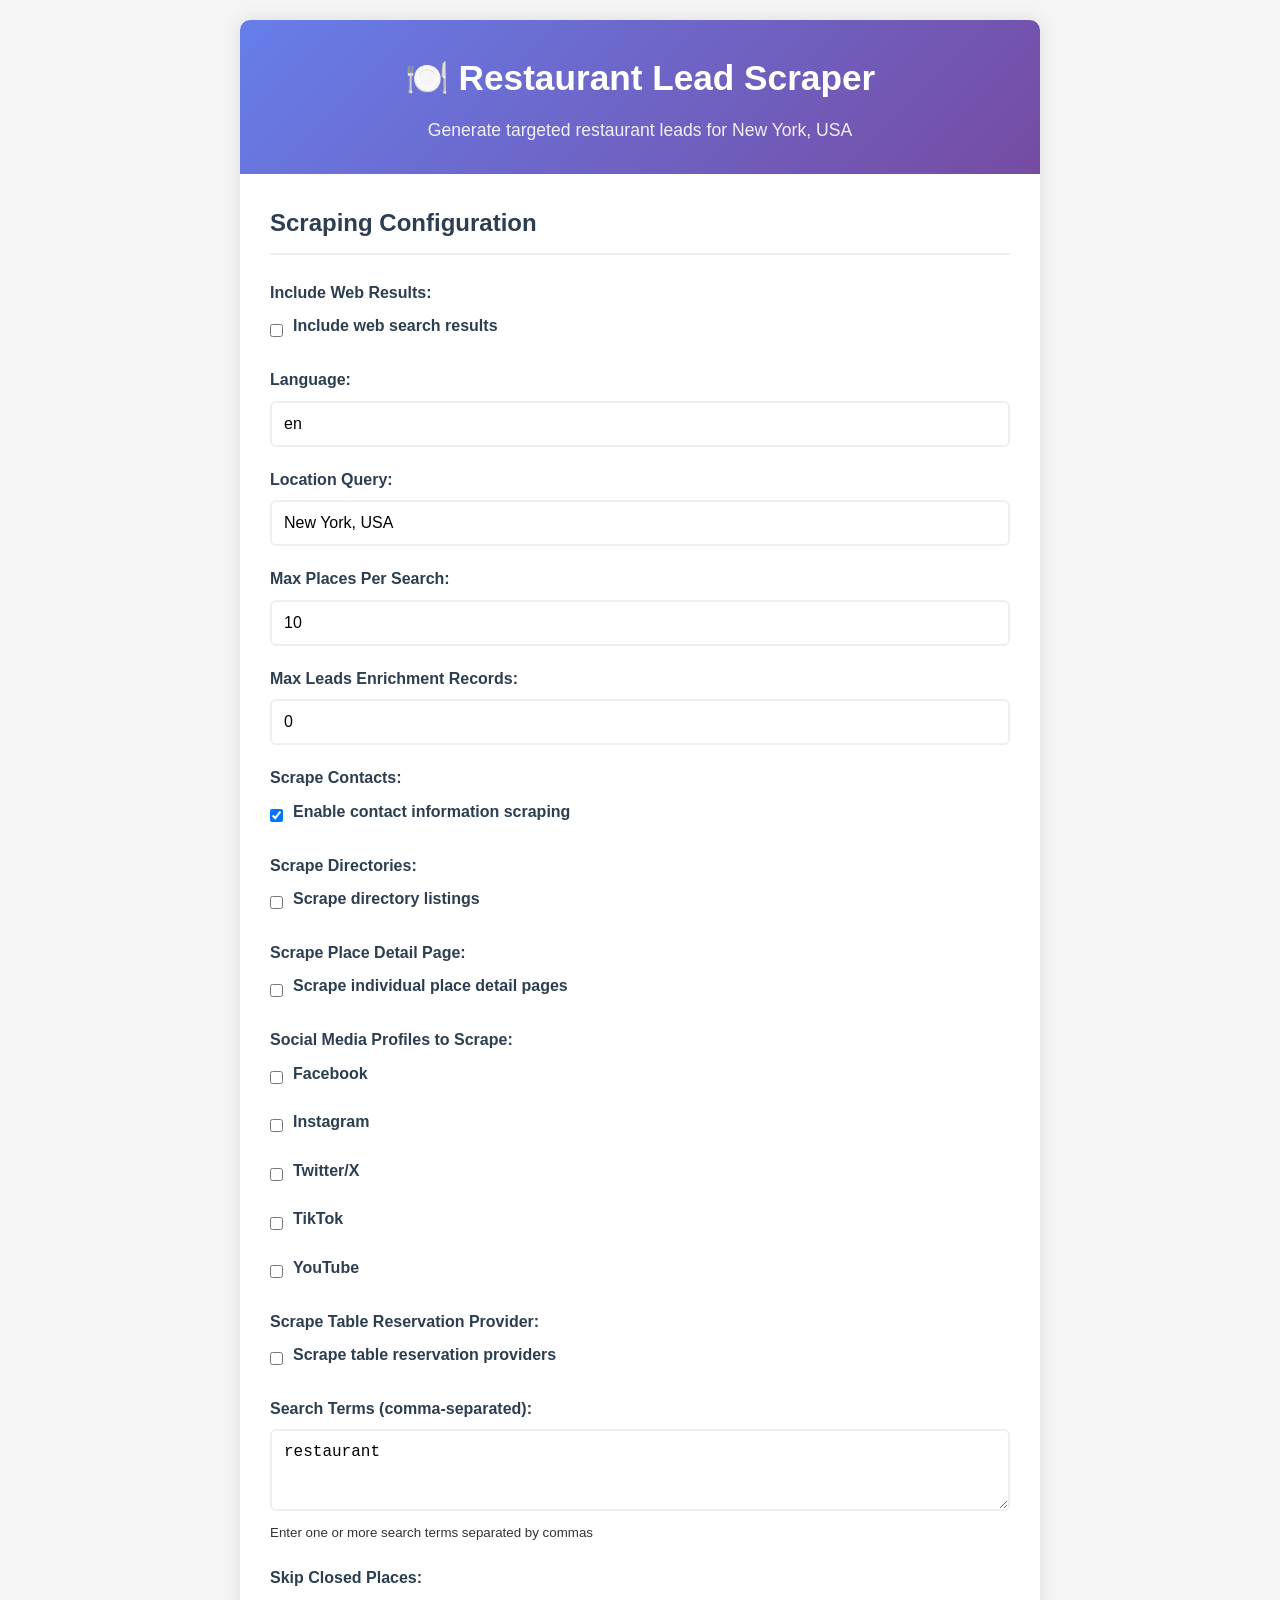
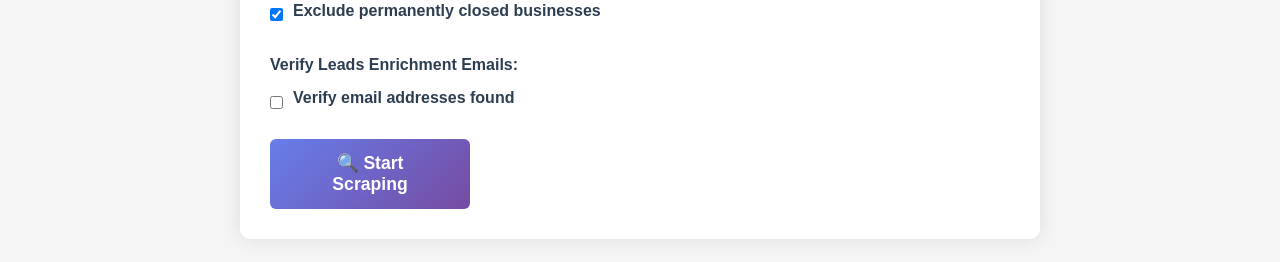
<file: restaurant_scraper.html>
<!DOCTYPE html>
<html lang="en">
<head>
    <meta charset="UTF-8">
    <meta name="viewport" content="width=device-width, initial-scale=1.0">
    <title>Restaurant Lead Scraper</title>
    <style>
        * {
            margin: 0;
            padding: 0;
            box-sizing: border-box;
        }

        body {
            font-family: 'Segoe UI', Tahoma, Geneva, Verdana, sans-serif;
            line-height: 1.6;
            color: #333;
            background-color: #f5f5f5;
            padding: 20px;
        }

        .container {
            max-width: 800px;
            margin: 0 auto;
            background: white;
            border-radius: 10px;
            box-shadow: 0 0 20px rgba(0,0,0,0.1);
            overflow: hidden;
        }

        header {
            background: linear-gradient(135deg, #667eea 0%, #764ba2 100%);
            color: white;
            padding: 30px;
            text-align: center;
        }

        header h1 {
            margin-bottom: 10px;
            font-size: 2.2rem;
        }

        header p {
            opacity: 0.9;
            font-size: 1.1rem;
        }

        .form-section, .results-section {
            padding: 30px;
        }

        .form-section h2, .results-section h2 {
            color: #2c3e50;
            margin-bottom: 25px;
            padding-bottom: 10px;
            border-bottom: 2px solid #ecf0f1;
        }

        .form-group {
            margin-bottom: 20px;
        }

        .form-group label {
            display: block;
            margin-bottom: 8px;
            font-weight: 600;
            color: #2c3e50;
        }

        .form-group input,
        .form-group textarea,
        .form-group select {
            width: 100%;
            padding: 12px;
            border: 2px solid #ecf0f1;
            border-radius: 6px;
            font-size: 1rem;
            transition: border-color 0.3s;
        }

        .form-group input:focus,
        .form-group textarea:focus,
        .form-group select:focus {
            outline: none;
            border-color: #667eea;
        }

        .checkbox-group {
            display: flex;
            align-items: center;
            margin-bottom: 15px;
        }

        .checkbox-group input {
            width: auto;
            margin-right: 10px;
        }

        .btn {
            display: inline-block;
            background: linear-gradient(135deg, #667eea 0%, #764ba2 100%);
            color: white;
            padding: 14px 30px;
            border: none;
            border-radius: 6px;
            font-size: 1.1rem;
            font-weight: 600;
            cursor: pointer;
            transition: transform 0.2s, box-shadow 0.2s;
            width: 100%;
            max-width: 200px;
        }

        .btn:hover {
            transform: translateY(-2px);
            box-shadow: 0 5px 15px rgba(0,0,0,0.2);
        }

        .btn:active {
            transform: translateY(0);
        }

        .results {
            margin-top: 25px;
        }

        .result-item {
            background: #f8f9ff;
            border-left: 4px solid #667eea;
            padding: 20px;
            margin-bottom: 20px;
            border-radius: 0 8px 8px 0;
        }

        .result-item h3 {
            color: #2c3e50;
            margin-bottom: 15px;
            display: flex;
            align-items: center;
            gap: 10px;
        }

        .result-item h3::before {
            content: "📍";
            font-size: 1.2rem;
        }

        .result-field {
            margin-bottom: 12px;
        }

        .result-field label {
            font-weight: 600;
            color: #34495e;
            display: block;
            margin-bottom: 5px;
        }

        .result-field value {
            display: block;
            background: white;
            padding: 10px;
            border-radius: 4px;
            border: 1px solid #ecf0f1;
            word-break: break-all;
        }

        .result-field value a {
            color: #667eea;
            text-decoration: none;
        }

        .result-field value a:hover {
            text-decoration: underline;
        }

        .loading {
            text-align: center;
            padding: 40px;
            color: #7f8c8d;
            font-style: italic;
        }

        .error {
            background: #ffeef0;
            border-left: 4px solid #e74c3c;
            color: #c0392b;
            padding: 15px;
            border-radius: 0 4px 4px 0;
            margin-top: 20px;
        }

        .stats {
            display: flex;
            justify-content: space-between;
            background: #ecf0f1;
            padding: 15px;
            border-radius: 6px;
            margin-top: 20px;
        }

        .stat {
            text-align: center;
        }

        .stat-value {
            font-size: 1.8rem;
            font-weight: bold;
            color: #2c3e50;
        }

        .stat-label {
            font-size: 0.9rem;
            color: #7f8c8d;
            text-transform: uppercase;
        }

        @media (max-width: 768px) {
            .container {
                margin: 10px;
                border-radius: 0;
            }

            header {
                padding: 20px;
            }

            header h1 {
                font-size: 1.8rem;
            }

            .form-section, .results-section {
                padding: 20px;
            }

            .stats {
                flex-wrap: wrap;
                gap: 10px;
            }

            .stat {
                flex: 1;
                min-width: 120px;
            }
        }

        @media (max-width: 480px) {
            body {
                padding: 10px;
            }

            .checkbox-group {
                flex-direction: column;
                align-items: flex-start;
            }

            .checkbox-group label {
                margin-top: 10px;
            }
        }
    </style>
</head>
<body>
    <div class="container">
        <header>
            <h1>🍽️ Restaurant Lead Scraper</h1>
            <p>Generate targeted restaurant leads for New York, USA</p>
        </header>

        <div class="form-section">
            <h2>Scraping Configuration</h2>
            <form id="scraperForm">
                <div class="form-group">
                    <label for="includeWebResults">Include Web Results:</label>
                    <div class="checkbox-group">
                        <input type="checkbox" id="includeWebResults">
                        <label for="includeWebResults">Include web search results</label>
                    </div>
                </div>

                <div class="form-group">
                    <label for="language">Language:</label>
                    <input type="text" id="language" value="en" placeholder="en">
                </div>

                <div class="form-group">
                    <label for="locationQuery">Location Query:</label>
                    <input type="text" id="locationQuery" value="New York, USA" placeholder="New York, USA">
                </div>

                <div class="form-group">
                    <label for="maxCrawledPlacesPerSearch">Max Places Per Search:</label>
                    <input type="number" id="maxCrawledPlacesPerSearch" value="10" min="1" max="100">
                </div>

                <div class="form-group">
                    <label for="maximumLeadsEnrichmentRecords">Max Leads Enrichment Records:</label>
                    <input type="number" id="maximumLeadsEnrichmentRecords" value="0" min="0" max="1000">
                </div>

                <div class="form-group">
                    <label for="scrapeContacts">Scrape Contacts:</label>
                    <div class="checkbox-group">
                        <input type="checkbox" id="scrapeContacts" checked>
                        <label for="scrapeContacts">Enable contact information scraping</label>
                    </div>
                </div>

                <div class="form-group">
                    <label for="scrapeDirectories">Scrape Directories:</label>
                    <div class="checkbox-group">
                        <input type="checkbox" id="scrapeDirectories">
                        <label for="scrapeDirectories">Scrape directory listings</label>
                    </div>
                </div>

                <div class="form-group">
                    <label for="scrapePlaceDetailPage">Scrape Place Detail Page:</label>
                    <div class="checkbox-group">
                        <input type="checkbox" id="scrapePlaceDetailPage">
                        <label for="scrapePlaceDetailPage">Scrape individual place detail pages</label>
                    </div>
                </div>

                <div class="form-group">
                    <label>Social Media Profiles to Scrape:</label>
                    <div class="checkbox-group">
                        <input type="checkbox" id="scrapeFacebook">
                        <label for="scrapeFacebook">Facebook</label>
                    </div>
                    <div class="checkbox-group">
                        <input type="checkbox" id="scrapeInstagram">
                        <label for="scrapeInstagram">Instagram</label>
                    </div>
                    <div class="checkbox-group">
                        <input type="checkbox" id="scrapeTwitter">
                        <label for="scrapeTwitter">Twitter/X</label>
                    </div>
                    <div class="checkbox-group">
                        <input type="checkbox" id="scrapeTikTok">
                        <label for="scrapeTikTok">TikTok</label>
                    </div>
                    <div class="checkbox-group">
                        <input type="checkbox" id="scrapeYouTube">
                        <label for="scrapeYouTube">YouTube</label>
                    </div>
                </div>

                <div class="form-group">
                    <label for="scrapeTableReservationProvider">Scrape Table Reservation Provider:</label>
                    <div class="checkbox-group">
                        <input type="checkbox" id="scrapeTableReservationProvider">
                        <label for="scrapeTableReservationProvider">Scrape table reservation providers</label>
                    </div>
                </div>

                <div class="form-group">
                    <label for="searchStringsArray">Search Terms (comma-separated):</label>
                    <textarea id="searchStringsArray" rows="3" placeholder="restaurant, cafe, diner">restaurant</textarea>
                    <small class="form-text">Enter one or more search terms separated by commas</small>
                </div>

                <div class="form-group">
                    <label for="skipClosedPlaces">Skip Closed Places:</label>
                    <div class="checkbox-group">
                        <input type="checkbox" id="skipClosedPlaces" checked>
                        <label for="skipClosedPlaces">Exclude permanently closed businesses</label>
                    </div>
                </div>

                <div class="form-group">
                    <label for="verifyLeadsEnrichmentEmails">Verify Leads Enrichment Emails:</label>
                    <div class="checkbox-group">
                        <input type="checkbox" id="verifyLeadsEnrichmentEmails">
                        <label for="verifyLeadsEnrichmentEmails">Verify email addresses found</label>
                    </div>
                </div>

                <button type="submit" class="btn" id="submitBtn">
                    🔍 Start Scraping
                </button>
            </form>
        </div>

        <div class="results-section" style="display: none;" id="resultsSection">
            <h2>Scraping Results</h2>
            <div class="stats" id="statsContainer">
                <div class="stat">
                    <div class="stat-value" id="totalResults">0</div>
                    <div class="stat-label">Total Results</div>
                </div>
                <div class="stat">
                    <div class="stat-value" id="processedCount">0</div>
                    <div class="stat-label">Processed</div>
                </div>
                <div class="stat">
                    <div class="stat-value" id="successCount">0</div>
                    <div class="stat-label">Successful</div>
                </div>
            </div>

            <div id="resultsContainer" class="results"></div>
        </div>

        <div class="loading" id="loadingSection" style="display: none;">
            <div>🔄 Scraping in progress...</div>
            <div style="margin-top: 10px; font-size: 0.9rem;">
                This may take a moment depending on the number of results
            </div>
        </div>

        <div id="errorSection" style="display: none;"></div>
    </div>

    <script>
        document.addEventListener('DOMContentLoaded', function() {
            const form = document.getElementById('scraperForm');
            const submitBtn = document.getElementById('submitBtn');
            const resultsSection = document.getElementById('resultsSection');
            const loadingSection = document.getElementById('loadingSection');
            const errorSection = document.getElementById('errorSection');
            const resultsContainer = document.getElementById('resultsContainer');
            const statsContainer = document.getElementById('statsContainer');
            const totalResultsEl = document.getElementById('totalResults');
            const processedCountEl = document.getElementById('processedCount');
            const successCountEl = document.getElementById('successCount');

            // Webhook URL from user's request
            const WEBHOOK_URL = "https://n8n-pzynllvf.us-west-1.clawcloudrun.com/webhook/0cc84002-2adb-46de-9f7d-223efc6bba47";

            form.addEventListener('submit', function(e) {
                e.preventDefault();
                startScraping();
            });

            function startScraping() {
                // Reset UI
                resultsSection.style.display = 'none';
                loadingSection.style.display = 'block';
                errorSection.style.display = 'none';
                errorSection.innerHTML = '';
                resultsContainer.innerHTML = '';

                // Disable button during processing
                submitBtn.disabled = true;
                submitBtn.textContent = '🔄 Scraping...';

                // Gather form data into the specified JSON format
                const scrapeConfig = {
                    includeWebResults: document.getElementById('includeWebResults').checked,
                    language: document.getElementById('language').value || "en",
                    locationQuery: document.getElementById('locationQuery').value.trim(),
                    maxCrawledPlacesPerSearch: parseInt(document.getElementById('maxCrawledPlacesPerSearch').value),
                    maximumLeadsEnrichmentRecords: parseInt(document.getElementById('maximumLeadsEnrichmentRecords').value),
                    scrapeContacts: document.getElementById('scrapeContacts').checked,
                    scrapeDirectories: document.getElementById('scrapeDirectories').checked,
                    scrapePlaceDetailPage: document.getElementById('scrapePlaceDetailPage').checked,
                    scrapeSocialMediaProfiles: {
                        facebooks: document.getElementById('scrapeFacebook').checked,
                        instagrams: document.getElementById('scrapeInstagram').checked,
                        tiktoks: document.getElementById('scrapeTikTok').checked,
                        twitters: document.getElementById('scrapeTwitter').checked,
                        youtubes: document.getElementById('scrapeYouTube').checked
                    },
                    scrapeTableReservationProvider: document.getElementById('scrapeTableReservationProvider').checked,
                    searchStringsArray: document.getElementById('searchStringsArray').value
                        .split(',')
                        .map(term => term.trim())
                        .filter(term => term.length > 0),
                    skipClosedPlaces: document.getElementById('skipClosedPlaces').checked,
                    verifyLeadsEnrichmentEmails: document.getElementById('verifyLeadsEnrichmentEmails').checked
                };

                // Send to n8n webhook
                fetch(WEBHOOK_URL, {
                    method: 'POST',
                    headers: {
                        'Content-Type': 'application/json',
                    },
                    body: JSON.stringify(scrapeConfig)
                })
                .then(response => {
                    if (!response.ok) {
                        throw new Error(`HTTP error! status: ${response.status}`);
                    }
                    return response.json();
                })
                .then(data => {
                    displayResults(data);
                })
                .catch(error => {
                    showError(`Failed to scrape: ${error.message}`);
                })
                .finally(() => {
                    // Re-enable button
                    submitBtn.disabled = false;
                    submitBtn.textContent = '🔍 Start Scraping';
                    loadingSection.style.display = 'none';
                });
            }

            function displayResults(data) {
                // Handle different possible response formats
                let resultsArray = [];

                if (Array.isArray(data)) {
                    resultsArray = data;
                } else if (data && Array.isArray(data.results)) {
                    resultsArray = data.results;
                } else if (data && Array.isArray(data.data)) {
                    resultsArray = data.data;
                } else if (data && typeof data === 'object') {
                    // Single result object
                    resultsArray = [data];
                }

                // Update stats
                totalResultsEl.textContent = resultsArray.length;
                processedCountEl.textContent = resultsArray.length;
                successCountEl.textContent = resultsArray.length; // Assuming all returned are successful

                // Show results section
                resultsSection.style.display = 'block';
                statsContainer.style.display = 'flex';

                // Display each result
                if (resultsArray.length === 0) {
                    resultsContainer.innerHTML = '<p style="text-align: center; color: #7f8c8d; font-style: italic;">No results found. Try adjusting your search parameters.</p>';
                    return;
                }

                resultsArray.forEach((result, index) => {
                    const resultElement = document.createElement('div');
                    resultElement.className = 'result-item';

                    // Format the result according to user's expected output format
                    resultElement.innerHTML = `
                        <h3>${result.name || `Restaurant #${index + 1}`}</h3>
                        ${result.phone ? `<div class="result-field"><label>Phone:</label><value>${result.phone}</value></div>` : ''}
                        ${result.searchTerm ? `<div class="result-field"><label>Search Term:</label><value>${result.searchTerm}</value></div>` : ''}
                        ${result['google map'] ? `<div class="result-field"><label>Google Map:</label><value><a href="${result['google map']}" target="_blank">View on Google Maps</a></value></div>` : ''}
                        ${result.address ? `<div class="result-field"><label>Address:</label><value>${result.address}</value></div>` : ''}
                        ${result.reviewCount !== undefined ? `<div class="result-field"><label>Review Count:</label><value>${result.reviewCount}</value></div>` : ''}
                        ${result.email && Array.isArray(result.email) && result.email.length > 0 ? `
                            <div class="result-field">
                                <label>Email Addresses:</label>
                                <value>
                                    ${result.email.map(email => `<a href="mailto:${email}" target="_blank">${email}</a>`).join('<br>')}
                                </value>
                            </div>
                        ` : ''}
                        ${result.twitters && Array.isArray(result.twitters) && result.twitters.length > 0 ? `
                            <div class="result-field">
                                <label>Twitter/X:</label>
                                <value>
                                    ${result.twitters.map(url => `<a href="${url}" target="_blank">${url}</a>`).join('<br>')}
                                </value>
                            </div>
                        ` : ''}
                        ${result.instagrams && Array.isArray(result.instagrams) && result.instagrams.length > 0 ? `
                            <div class="result-field">
                                <label>Instagram:</label>
                                <value>
                                    ${result.instagrams.map(url => `<a href="${url}" target="_blank">${url}</a>`).join('<br>')}
                                </value>
                            </div>
                        ` : ''}
                        ${result.facebooks && Array.isArray(result.facebooks) && result.facebooks.length > 0 ? `
                            <div class="result-field">
                                <label>Facebook:</label>
                                <value>
                                    ${result.facebooks.map(url => `<a href="${url}" target="_blank">${url}</a>`).join('<br>')}
                                </value>
                            </div>
                        ` : ''}
                    `;

                    resultsContainer.appendChild(resultElement);
                });
            }

            function showError(message) {
                errorSection.innerHTML = `<div class="error">❌ ${message}</div>`;
                errorSection.style.display = 'block';
            }
        });
    </script>
</body>
</html>
</file>
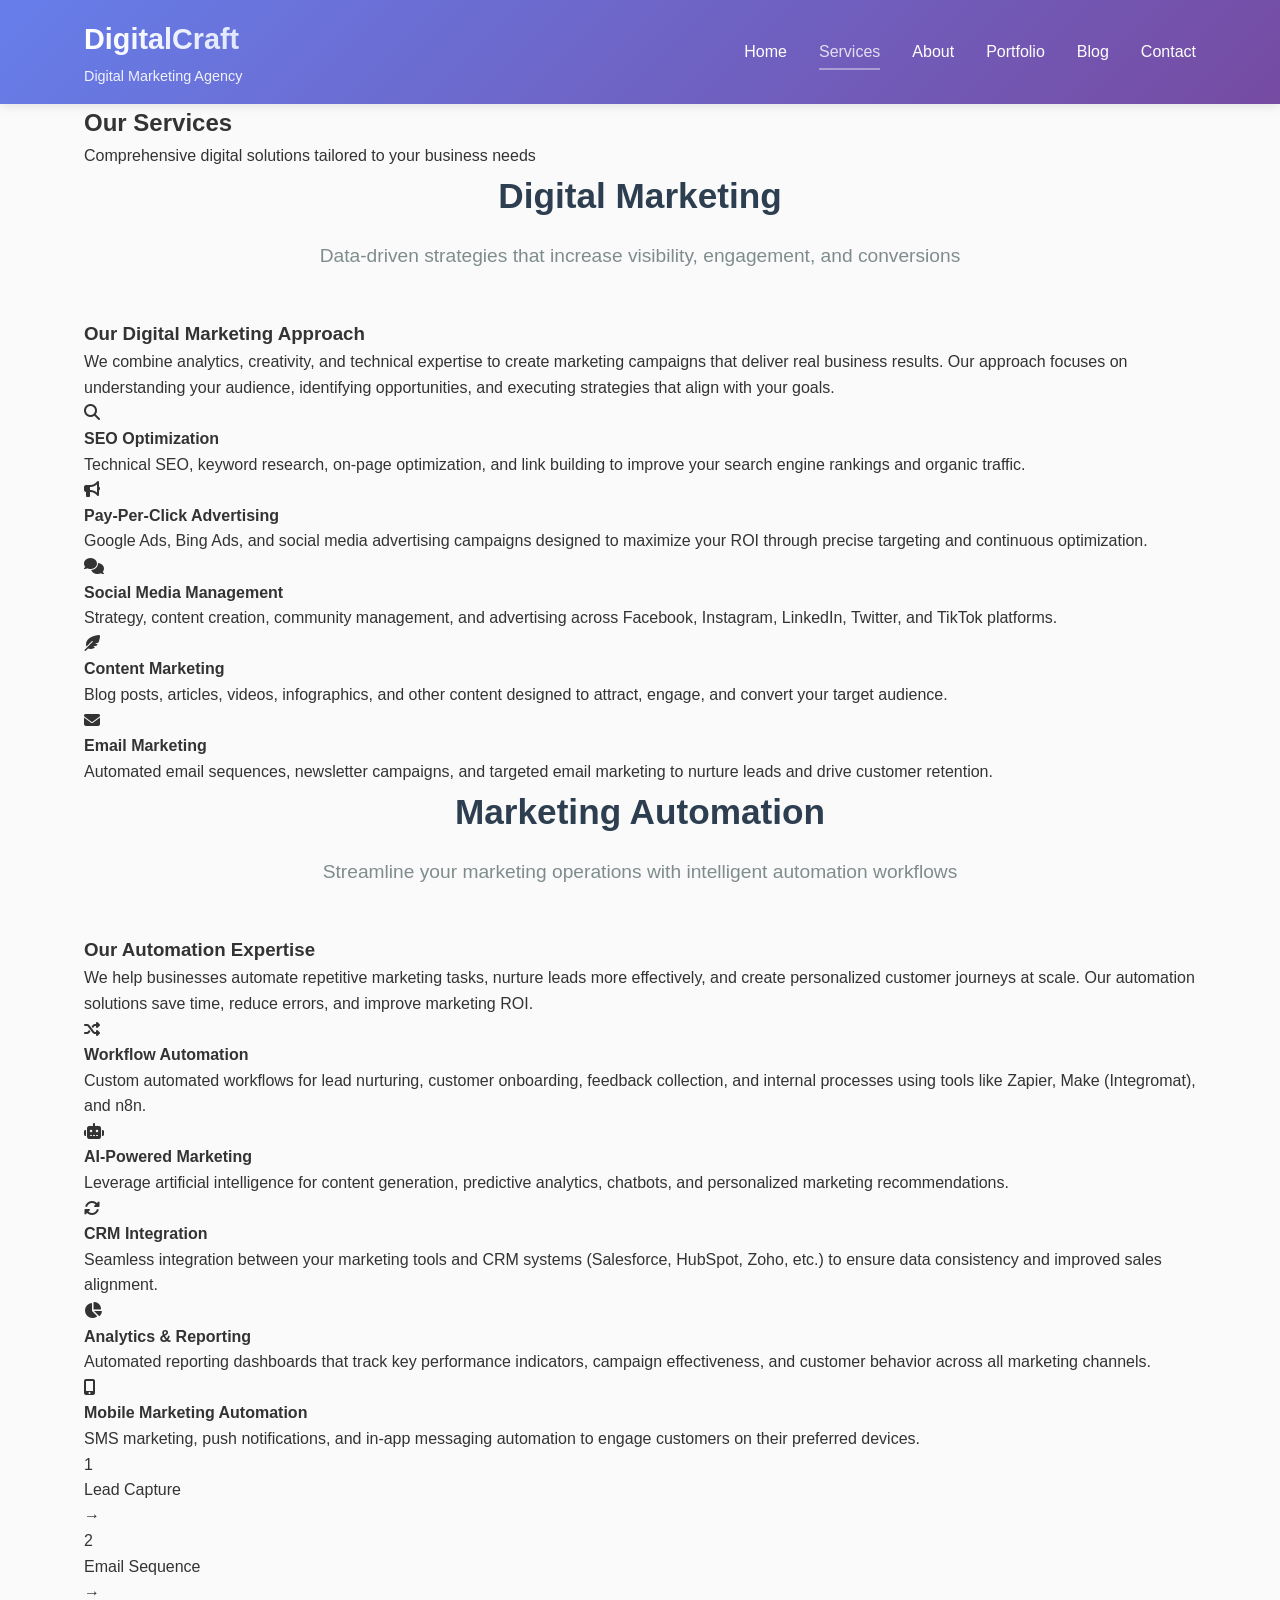
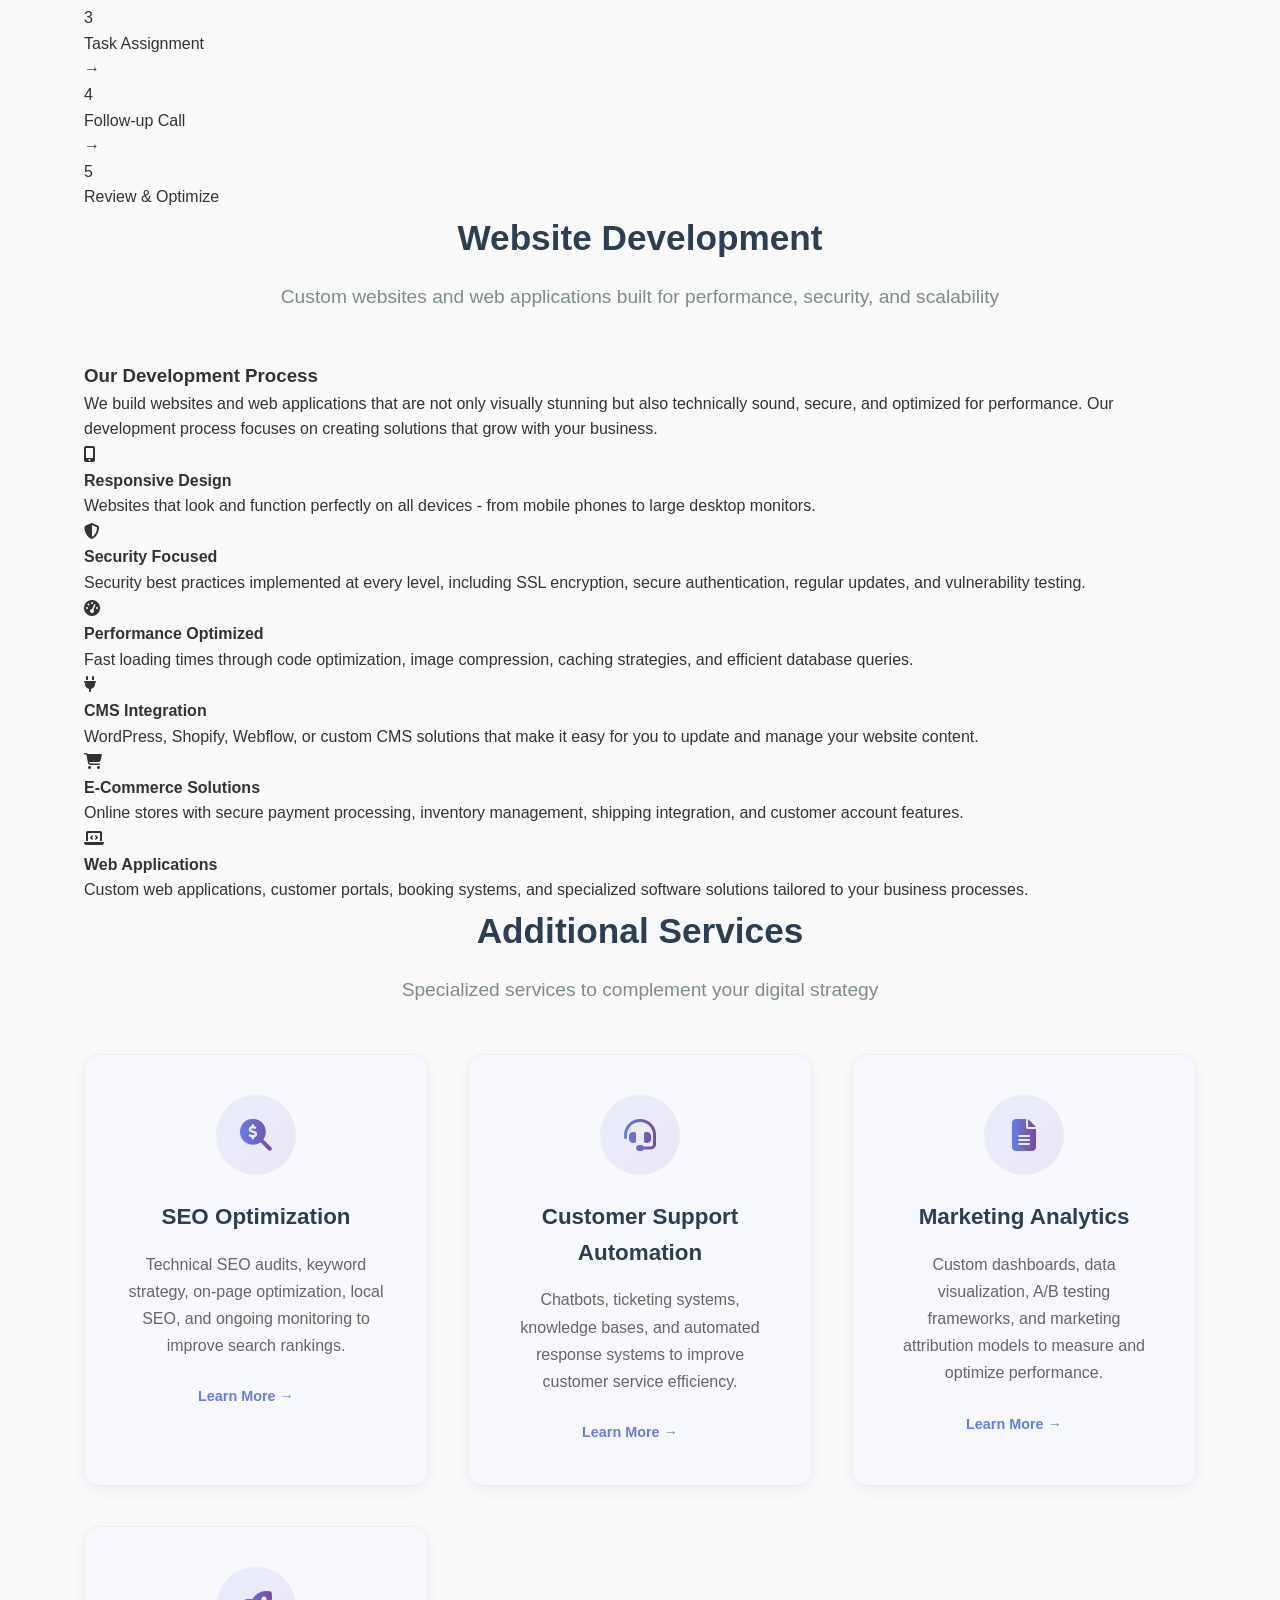
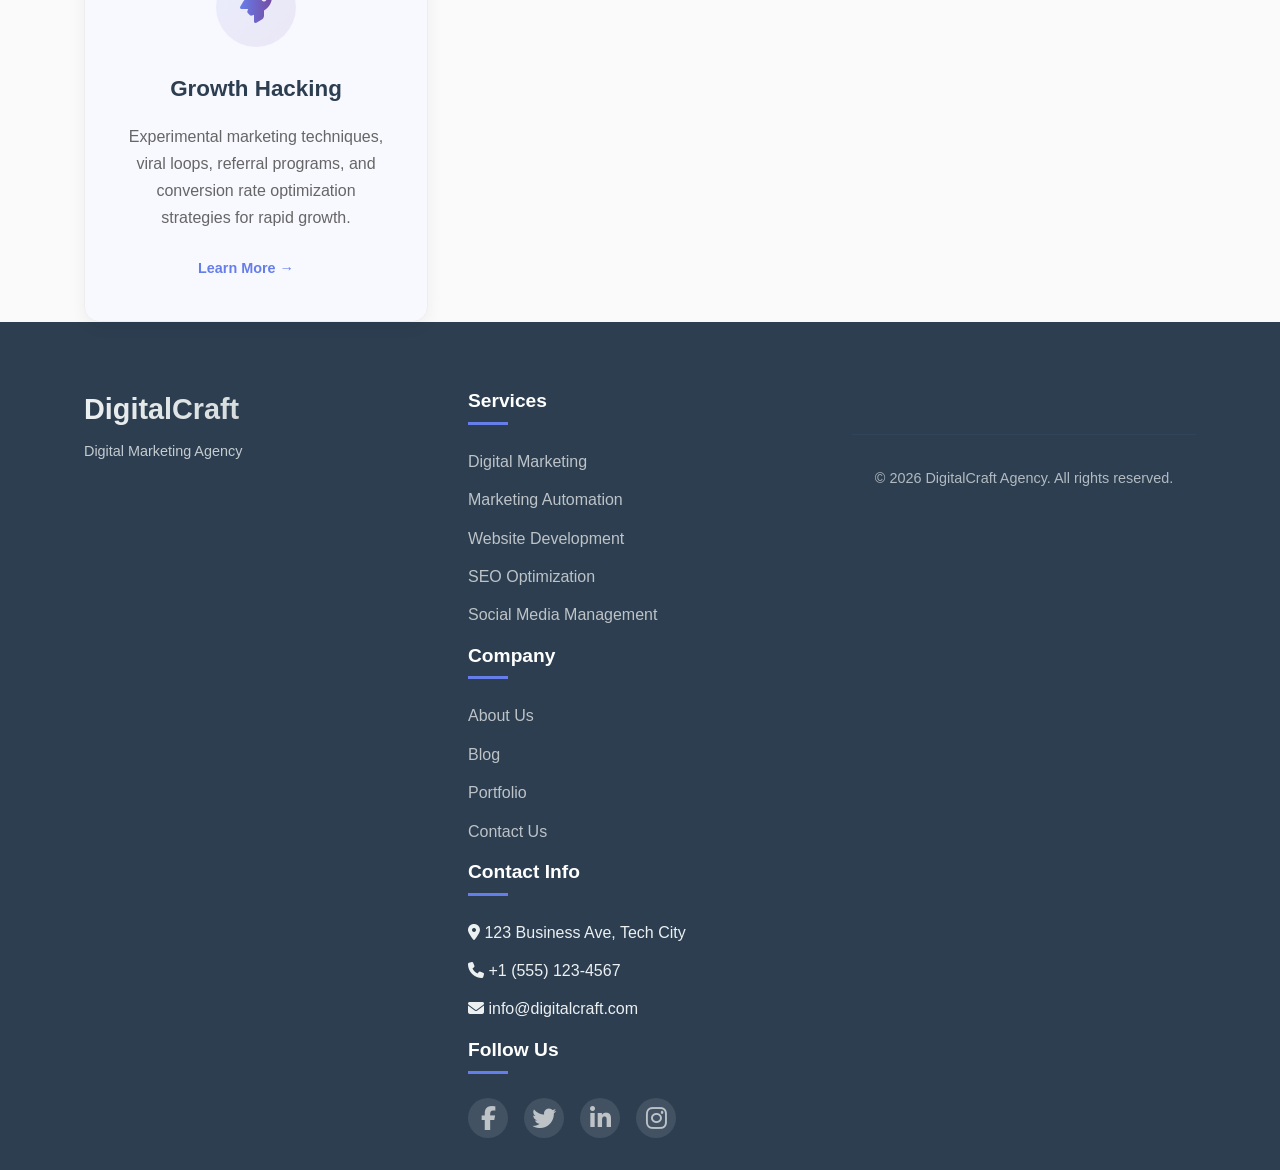
<file: services.html>
<!DOCTYPE html>
<html lang="en">
<head>
    <meta charset="UTF-8">
    <meta name="viewport" content="width=device-width, initial-scale=1.0">
    <title>Services - DigitalCraft Agency</title>
    <meta name="description" content="Comprehensive digital marketing, automation, and web development services from DigitalCraft Agency.">
    <link rel="stylesheet" href="assets/css/style.css">
    <link rel="stylesheet" href="https://cdnjs.cloudflare.com/ajax/libs/font-awesome/6.4.0/css/all.min.css">
</head>
<body>
    <!-- Header -->
    <header class="header">
        <div class="container">
            <div class="logo">
                <h1>DigitalCraft</h1>
                <p>Digital Marketing Agency</p>
            </div>
            <nav class="nav">
                <ul>
                    <li><a href="index.html">Home</a></li>
                    <li><a href="services.html" class="active">Services</a></li>
                    <li><a href="about.html">About</a></li>
                    <li><a href="portfolio.html">Portfolio</a></li>
                    <li><a href="blog.html">Blog</a></li>
                    <li><a href="contact.html">Contact</a></li>
                </ul>
            </nav>
            <div class="hamburger" id="hamburger">
                <span></span>
                <span></span>
                <span></span>
            </div>
        </div>
    </header>

    <!-- Page Header -->
    <section class="page-header">
        <div class="container">
            <h1>Our Services</h1>
            <p>Comprehensive digital solutions tailored to your business needs</p>
        </div>
    </section>

    <!-- Digital Marketing -->
    <section id="digital-marketing" class="service-detail">
        <div class="container">
            <h2 class="section-title">Digital Marketing</h2>
            <p class="section-subtitle">Data-driven strategies that increase visibility, engagement, and conversions</p>
            <div class="service-detail-grid">
                <div class="service-detail-image">
                    <div class="marketing-chart">
                        <div class="chart-bar" style="height: 20%;"></div>
                        <div class="chart-bar" style="height: 60%;"></div>
                        <div class="chart-bar" style="height: 40%;"></div>
                        <div class="chart-bar" style="height: 80%;"></div>
                        <div class="chart-bar" style="height: 30%;"></div>
                        <div class="chart-bar" style="height: 70%;"></div>
                    </div>
                </div>
                <div class="service-detail-content">
                    <h3>Our Digital Marketing Approach</h3>
                    <p>We combine analytics, creativity, and technical expertise to create marketing campaigns that deliver real business results. Our approach focuses on understanding your audience, identifying opportunities, and executing strategies that align with your goals.</p>
                    
                    <div class="service-features">
                        <div class="feature-item">
                            <i class="fas fa-search"></i>
                            <div>
                                <h4>SEO Optimization</h4>
                                <p>Technical SEO, keyword research, on-page optimization, and link building to improve your search engine rankings and organic traffic.</p>
                            </div>
                        </div>
                        <div class="feature-item">
                            <i class="fas fa-bullhorn"></i>
                            <div>
                                <h4>Pay-Per-Click Advertising</h4>
                                <p>Google Ads, Bing Ads, and social media advertising campaigns designed to maximize your ROI through precise targeting and continuous optimization.</p>
                            </div>
                        </div>
                        <div class="feature-item">
                            <i class="fas fa-comments"></i>
                            <div>
                                <h4>Social Media Management</h4>
                                <p>Strategy, content creation, community management, and advertising across Facebook, Instagram, LinkedIn, Twitter, and TikTok platforms.</p>
                            </div>
                        </div>
                        <div class="feature-item">
                            <i class="fas fa-feather-alt"></i>
                            <div>
                                <h4>Content Marketing</h4>
                                <p>Blog posts, articles, videos, infographics, and other content designed to attract, engage, and convert your target audience.</p>
                            </div>
                        </div>
                        <div class="feature-item">
                            <i class="fas fa-envelope"></i>
                            <div>
                                <h4>Email Marketing</h4>
                                <p>Automated email sequences, newsletter campaigns, and targeted email marketing to nurture leads and drive customer retention.</p>
                            </div>
                        </div>
                    </div>
                </div>
            </div>
        </div>
    </section>

    <!-- Marketing Automation -->
    <section id="automation" class="service-detail">
        <div class="container">
            <h2 class="section-title">Marketing Automation</h2>
            <p class="section-subtitle">Streamline your marketing operations with intelligent automation workflows</p>
            <div class="service-detail-grid reverse">
                <div class="service-detail-content">
                    <h3>Our Automation Expertise</h3>
                    <p>We help businesses automate repetitive marketing tasks, nurture leads more effectively, and create personalized customer journeys at scale. Our automation solutions save time, reduce errors, and improve marketing ROI.</p>
                    
                    <div class="service-features">
                        <div class="feature-item">
                            <i class="fas fa-random"></i>
                            <div>
                                <h4>Workflow Automation</h4>
                                <p>Custom automated workflows for lead nurturing, customer onboarding, feedback collection, and internal processes using tools like Zapier, Make (Integromat), and n8n.</p>
                            </div>
                        </div>
                        <div class="feature-item">
                            <i class="fas fa-robot"></i>
                            <div>
                                <h4>AI-Powered Marketing</h4>
                                <p>Leverage artificial intelligence for content generation, predictive analytics, chatbots, and personalized marketing recommendations.</p>
                            </div>
                        </div>
                        <div class="feature-item">
                            <i class="fas fa-sync-alt"></i>
                            <div>
                                <h4>CRM Integration</h4>
                                <p>Seamless integration between your marketing tools and CRM systems (Salesforce, HubSpot, Zoho, etc.) to ensure data consistency and improved sales alignment.</p>
                            </div>
                        </div>
                        <div class="feature-item">
                            <i class="fas fa-chart-pie"></i>
                            <div>
                                <h4>Analytics & Reporting</h4>
                                <p>Automated reporting dashboards that track key performance indicators, campaign effectiveness, and customer behavior across all marketing channels.</p>
                            </div>
                        </div>
                        <div class="feature-item">
                            <i class="fas fa-mobile-alt"></i>
                            <div>
                                <h4>Mobile Marketing Automation</h4>
                                <p>SMS marketing, push notifications, and in-app messaging automation to engage customers on their preferred devices.</p>
                            </div>
                        </div>
                    </div>
                </div>
                <div class="service-detail-image">
                    <div class="automation-workflow">
                        <div class="workflow-step">
                            <div class="step-circle">1</div>
                            <div class="step-label">Lead Capture</div>
                        </div>
                        <div class="workflow-arrow">→</div>
                        <div class="workflow-step">
                            <div class="step-circle">2</div>
                            <div class="step-label">Email Sequence</div>
                        </div>
                        <div class="workflow-arrow">→</div>
                        <div class="workflow-step">
                            <div class="step-circle">3</div>
                            <div class="step-label">Task Assignment</div>
                        </div>
                        <div class="workflow-arrow">→</div>
                        <div class="workflow-step">
                            <div class="step-circle">4</div>
                            <div class="step-label">Follow-up Call</div>
                        </div>
                        <div class="workflow-arrow">→</div>
                        <div class="workflow-step">
                            <div class="step-circle">5</div>
                            <div class="step-label">Review & Optimize</div>
                        </div>
                    </div>
                </div>
            </div>
        </div>
    </section>

    <!-- Website Development -->
    <section id="web-development" class="service-detail">
        <div class="container">
            <h2 class="section-title">Website Development</h2>
            <p class="section-subtitle">Custom websites and web applications built for performance, security, and scalability</p>
            <div class="service-detail-grid">
                <div class="service-detail-image">
                    <div class="device-mockup">
                        <div class="device-frame">
                            <div class="device-screen">
                                <div class="website-preview">
                                    <div class="nav-bar"></div>
                                    <div class="hero-section"></div>
                                    <div class="content-section"></div>
                                    <div class="feature-section"></div>
                                </div>
                            </div>
                        </div>
                        <div class="device-controls">
                            <div class="control"></div>
                            <div class="control control-active"></div>
                            <div class="control"></div>
                        </div>
                    </div>
                </div>
                <div class="service-detail-content">
                    <h3>Our Development Process</h3>
                    <p>We build websites and web applications that are not only visually stunning but also technically sound, secure, and optimized for performance. Our development process focuses on creating solutions that grow with your business.</p>
                    
                    <div class="service-features">
                        <div class="feature-item">
                            <i class="fas fa-mobile-alt"></i>
                            <div>
                                <h4>Responsive Design</h4>
                                <p>Websites that look and function perfectly on all devices - from mobile phones to large desktop monitors.</p>
                            </div>
                        </div>
                        <div class="feature-item">
                            <i class="fas fa-shield-alt"></i>
                            <div>
                                <h4>Security Focused</h4>
                                <p>Security best practices implemented at every level, including SSL encryption, secure authentication, regular updates, and vulnerability testing.</p>
                            </div>
                        </div>
                        <div class="feature-item">
                            <i class="fas fa-tachometer-alt"></i>
                            <div>
                                <h4>Performance Optimized</h4>
                                <p>Fast loading times through code optimization, image compression, caching strategies, and efficient database queries.</p>
                            </div>
                        </div>
                        <div class="feature-item">
                            <i class="fas fa-plug"></i>
                            <div>
                                <h4>CMS Integration</h4>
                                <p>WordPress, Shopify, Webflow, or custom CMS solutions that make it easy for you to update and manage your website content.</p>
                            </div>
                        </div>
                        <div class="feature-item">
                            <i class="fas fa-shopping-cart"></i>
                            <div>
                                <h4>E-Commerce Solutions</h4>
                                <p>Online stores with secure payment processing, inventory management, shipping integration, and customer account features.</p>
                            </div>
                        </div>
                        <div class="feature-item">
                            <i class="fas fa-laptop-code"></i>
                            <div>
                                <h4>Web Applications</h4>
                                <p>Custom web applications, customer portals, booking systems, and specialized software solutions tailored to your business processes.</p>
                            </div>
                        </div>
                    </div>
                </div>
            </div>
        </div>
    </section>

    <!-- Additional Services -->
    <section class="additional-services">
        <div class="container">
            <h2 class="section-title">Additional Services</h2>
            <p class="section-subtitle">Specialized services to complement your digital strategy</p>
            <div class="services-grid">
                <div class="service-card">
                    <div class="service-icon">
                        <i class="fas fa-search-dollar"></i>
                    </div>
                    <h3>SEO Optimization</h3>
                    <p>Technical SEO audits, keyword strategy, on-page optimization, local SEO, and ongoing monitoring to improve search rankings.</p>
                    <a href="#" class="service-link">Learn More →</a>
                </div>
                <div class="service-card">
                    <div class="service-icon">
                        <i class="fas fa-headset"></i>
                    </div>
                    <h3>Customer Support Automation</h3>
                    <p>Chatbots, ticketing systems, knowledge bases, and automated response systems to improve customer service efficiency.</p>
                    <a href="#" class="service-link">Learn More →</a>
                </div>
                <div class="service-card">
                    <div class="service-icon">
                        <i class="fas fa-file-alt"></i>
                    </div>
                    <h3>Marketing Analytics</h3>
                    <p>Custom dashboards, data visualization, A/B testing frameworks, and marketing attribution models to measure and optimize performance.</p>
                    <a href="#" class="service-link">Learn More →</a>
                </div>
                <div class="service-card">
                    <div class="service-icon">
                        <i class="fas fa-rocket"></i>
                    </div>
                    <h3>Growth Hacking</h3>
                    <p>Experimental marketing techniques, viral loops, referral programs, and conversion rate optimization strategies for rapid growth.</p>
                    <a href="#" class="service-link">Learn More →</a>
                </div>
            </div>
        </div>
    </section>

    <!-- Footer -->
    <footer class="footer">
        <div class="container">
            <div class="footer-content">
                <div class="footer-logo">
                    <h1>DigitalCraft</h1>
                    <p>Digital Marketing Agency</p>
                </div>
                <div class="footer-links">
                    <div class="footer-column">
                        <h4>Services</h4>
                        <ul>
                            <li><a href="services.html#digital-marketing">Digital Marketing</a></li>
                            <li><a href="services.html#automation">Marketing Automation</a></li>
                            <li><a href="services.html#web-development">Website Development</a></li>
                            <li><a href="services.html#seo">SEO Optimization</a></li>
                            <li><a href="services.html#social-media">Social Media Management</a></li>
                        </ul>
                    </div>
                    <div class="footer-column">
                        <h4>Company</h4>
                        <ul>
                            <li><a href="about.html">About Us</a></li>
                            <li><a href="blog.html">Blog</a></li>
                            <li><a href="portfolio.html">Portfolio</a></li>
                            <li><a href="contact.html">Contact Us</a></li>
                        </ul>
                    </div>
                    <div class="footer-column">
                        <h4>Contact Info</h4>
                        <ul>
                            <li><i class="fas fa-map-marker-alt"></i> 123 Business Ave, Tech City</li>
                            <li><i class="fas fa-phone"></i> +1 (555) 123-4567</li>
                            <li><i class="fas fa-envelope"></i> info@digitalcraft.com</li>
                        </ul>
                    </div>
                    <div class="footer-column">
                        <h4>Follow Us</h4>
                        <div class="social-icons">
                            <a href="#"><i class="fab fa-facebook-f"></i></a>
                            <a href="#"><i class="fab fa-twitter"></i></a>
                            <a href="#"><i class="fab fa-linkedin-in"></i></a>
                            <a href="#"><i class="fab fa-instagram"></i></a>
                        </div>
                    </div>
                </div>
                <div class="footer-bottom">
                    <p>&copy; 2026 DigitalCraft Agency. All rights reserved.</p>
                </div>
            </div>
        </div>
    </footer>

    <script src="assets/js/script.js"></script>
</body>
</html>
</file>
<file: assets/css/style.css>
/* Reset and base styles */
* {
    margin: 0;
    padding: 0;
    box-sizing: border-box;
}

body {
    font-family: 'Segoe UI', Tahoma, Geneva, Verdana, sans-serif;
    line-height: 1.6;
    color: #333;
    background-color: #fafafa;
}

.container {
    width: 90%;
    max-width: 1200px;
    margin: 0 auto;
    padding: 0 20px;
}

a {
    text-decoration: none;
    color: inherit;
}

ul {
    list-style: none;
}

img {
    max-width: 100%;
    height: auto;
}

/* Header styles */
.header {
    background: linear-gradient(135deg, #667eea 0%, #764ba2 100%);
    color: white;
    padding: 1rem 0;
    position: sticky;
    top: 0;
    z-index: 1000;
    box-shadow: 0 2px 10px rgba(0,0,0,0.1);
}

.header .container {
    display: flex;
    justify-content: space-between;
    align-items: center;
    flex-wrap: wrap;
}

.logo h1 {
    font-size: 1.8rem;
    margin-bottom: 0.2rem;
    background: linear-gradient(to right, #ffffff, #e0e7ff);
    -webkit-background-clip: text;
    -webkit-text-fill-color: transparent;
    background-clip: text;
}

.logo p {
    font-size: 0.9rem;
    opacity: 0.9;
}

.nav ul {
    display: flex;
    gap: 2rem;
}

.nav a {
    color: white;
    font-weight: 500;
    transition: opacity 0.3s ease;
    padding: 0.5rem 0;
    border-bottom: 2px solid transparent;
}

.nav a:hover,
.nav a.active {
    opacity: 0.8;
    border-bottom-color: rgba(255,255,255,0.5);
}

.hamburger {
    display: none;
    flex-direction: column;
    gap: 5px;
    cursor: pointer;
}

.hamburger span {
    width: 25px;
    height: 3px;
    background: white;
    border-radius: 3px;
    transition: all 0.3s ease;
}

/* Hero section */
.hero {
    background: linear-gradient(135deg, #f5f7ff 0%, #e4edf5 100%);
    padding: 6rem 0;
    position: relative;
    overflow: hidden;
}

.hero-content {
    text-align: center;
    max-width: 800px;
    margin: 0 auto;
}

.hero h1 {
    font-size: 2.8rem;
    margin-bottom: 1.5rem;
    background: linear-gradient(to right, #4b6cb7, #182848);
    -webkit-background-clip: text;
    -webkit-text-fill-color: transparent;
    background-clip: text;
    line-height: 1.2;
}

.hero .subtitle {
    font-size: 1.2rem;
    color: #555;
    max-width: 700px;
    margin: 0 auto 2rem;
    line-height: 1.6;
}

.hero-buttons {
    display: flex;
    justify-content: center;
    gap: 1.5rem;
    flex-wrap: wrap;
}

.btn-primary,
.btn-secondary {
    display: inline-block;
    padding: 12px 28px;
    border-radius: 50px;
    font-weight: 600;
    transition: all 0.3s ease;
    border: none;
    cursor: pointer;
    font-size: 1rem;
}

.btn-primary {
    background: linear-gradient(135deg, #667eea 0%, #764ba2 100%);
    color: white;
    box-shadow: 0 4px 15px rgba(102, 126, 234, 0.4);
}

.btn-primary:hover {
    transform: translateY(-3px);
    box-shadow: 0 6px 20px rgba(102, 126, 234, 0.6);
}

.btn-secondary {
    background: transparent;
    color: #555;
    border: 2px solid #ddd;
}

.btn-secondary:hover {
    background: #f8f9ff;
    color: #333;
    border-color: #bbb;
}

.hero-image {
    margin-top: 3rem;
    text-align: center;
}

.digital-globe {
    position: relative;
    width: 200px;
    height: 200px;
    margin: 0 auto 2rem;
}

.globe {
    width: 100%;
    height: 100%;
    border: 2px dashed #667eea;
    border-radius: 50%;
    position: relative;
}

.globe-points {
    position: absolute;
    top: 0;
    left: 0;
    width: 100%;
    height: 100%;
    border-radius: 50%;
    overflow: hidden;
}

.point {
    position: absolute;
    width: 8px;
    height: 8px;
    background: #764ba2;
    border-radius: 50%;
    box-shadow: 0 0 10px rgba(118, 75, 162, 0.7);
}

.point-1 { top: 10%; left: 20%; }
.point-2 { top: 30%; left: 80%; }
.point-3 { top: 60%; left: 15%; }
.point-4 { top: 80%; left: 70%; }
.point-5 { top: 45%; left: 45%; width: 12px; height: 12px; }

/* Services Overview */
.services-overview {
    padding: 5rem 0;
    background: white;
}

.section-title {
    text-align: center;
    font-size: 2.2rem;
    margin-bottom: 1rem;
    color: #2c3e50;
}

.section-subtitle {
    text-align: center;
    font-size: 1.2rem;
    color: #7f8c8d;
    max-width: 800px;
    margin: 0 auto 3rem;
    line-height: 1.6;
}

.services-grid {
    display: grid;
    grid-template-columns: repeat(auto-fit, minmax(300px, 1fr));
    gap: 2.5rem;
}

.service-card {
    background: #f8f9ff;
    border-radius: 15px;
    padding: 2.5rem;
    text-align: center;
    transition: all 0.4s ease;
    border: 1px solid #eee;
    box-shadow: 0 5px 15px rgba(0,0,0,0.05);
}

.service-card:hover {
    transform: translateY(-10px);
    box-shadow: 0 15px 35px rgba(102, 126, 234, 0.15);
    border-color: #ddd;
}

.service-icon {
    width: 80px;
    height: 80px;
    background: linear-gradient(135deg, rgba(102, 126, 234, 0.1) 0%, rgba(118, 75, 162, 0.1) 100%);
    border-radius: 50%;
    display: flex;
    align-items: center;
    justify-content: center;
    margin: 0 auto 1.5rem;
}

.service-icon i {
    font-size: 2rem;
    background: linear-gradient(to right, #667eea, #764ba2);
    -webkit-background-clip: text;
    -webkit-text-fill-color: transparent;
    background-clip: text;
}

.service-card h3 {
    font-size: 1.4rem;
    margin-bottom: 1rem;
    color: #2c3e50;
}

.service-card p {
    color: #666;
    line-height: 1.7;
    margin-bottom: 1.5rem;
    font-size: 1rem;
}

.service-link {
    display: inline-block;
    color: #667eea;
    font-weight: 600;
    font-size: 0.9rem;
    transition: all 0.3s ease;
    position: relative;
    padding-right: 20px;
}

.service-link:hover {
    color: #5a67d8;
}

.service-link::after {
    content: '→';
    position: absolute;
    right: 0;
    opacity: 0;
    transition: all 0.3s ease;
}

.service-link:hover::after {
    opacity: 1;
    transform: translateX(5px);
}

/* Features section */
.features {
    padding: 5rem 0;
    background: linear-gradient(135deg, #f5f7ff 0%, #e4edf5 100%);
}

.features-grid {
    display: grid;
    grid-template-columns: repeat(auto-fit, minmax(250px, 1fr));
    gap: 2rem;
    text-align: center;
}

.feature-card {
    padding: 2rem;
    background: white;
    border-radius: 15px;
    transition: all 0.4s ease;
    box-shadow: 0 5px 15px rgba(0,0,0,0.05);
}

.feature-card:hover {
    transform: translateY(-8px);
    box-shadow: 0 12px 25px rgba(0,0,0,0.1);
}

.feature-card i {
    font-size: 2.5rem;
    margin-bottom: 1.5rem;
    background: linear-gradient(135deg, #667eea 0%, #764ba2 100%);
    -webkit-background-clip: text;
    -webkit-text-fill-color: transparent;
    background-clip: text;
}

.feature-card h3 {
    font-size: 1.3rem;
    margin-bottom: 1rem;
    color: #2c3e50;
}

.feature-card p {
    color: #666;
    line-height: 1.7;
}

/* CTA section */
.cta {
    background: linear-gradient(135deg, #4b6cb7 0%, #182848 100%);
    color: white;
    text-align: center;
    padding: 5rem 0;
}

.cta h2 {
    font-size: 2.2rem;
    margin-bottom: 1.5rem;
}

.cta p {
    font-size: 1.2rem;
    opacity: 0.9;
    max-width: 700px;
    margin: 0 auto 2rem;
    line-height: 1.6;
}

/* Footer */
.footer {
    background: #2c3e50;
    color: #ecf0f1;
    padding: 4rem 0 2rem;
}

.footer-content {
    display: grid;
    grid-template-columns: repeat(auto-fit, minmax(250px, 1fr));
    gap: 2.5rem;
}

.footer-logo h1 {
    font-size: 1.8rem;
    margin-bottom: 0.5rem;
    background: linear-gradient(to right, #ecf0f1, #bdc3c7);
    -webkit-background-clip: text;
    -webkit-text-fill-color: transparent;
    background-clip: text;
}

.footer-logo p {
    font-size: 0.9rem;
    opacity: 0.8;
}

.footer-column h4 {
    font-size: 1.2rem;
    margin-bottom: 1.5rem;
    color: #ffffff;
    position: relative;
    padding-bottom: 0.5rem;
}

.footer-column h4::after {
    content: '';
    position: absolute;
    left: 0;
    bottom: 0;
    width: 40px;
    height: 3px;
    background: #667eea;
}

.footer-column ul {
    list-style: none;
}

.footer-column li {
    margin-bottom: 0.8rem;
}

.footer-column a {
    color: #bdc3c7;
    transition: color 0.3s ease;
    display: block;
}

.footer-column a:hover {
    color: #ecf0f1;
    padding-left: 5px;
}

.social-icons {
    display: flex;
    gap: 1rem;
    margin-top: 1rem;
}

.social-icons a {
    font-size: 1.5rem;
    color: #bdc3c7;
    transition: all 0.3s ease;
    width: 40px;
    height: 40px;
    display: flex;
    align-items: center;
    justify-content: center;
    border-radius: 50%;
    background: rgba(255,255,255,0.1);
}

.social-icons a:hover {
    color: white;
    background: rgba(255,255,255,0.2);
    transform: translateY(-3px);
}

.footer-bottom {
    text-align: center;
    margin-top: 3rem;
    padding-top: 2rem;
    border-top: 1px solid #34495e;
    font-size: 0.9rem;
    opacity: 0.7;
}

/* Responsive design */
@media (max-width: 992px) {
    .nav {
        position: fixed;
        top: 70px;
        left: -100%;
        background: linear-gradient(135deg, #667eea 0%, #764ba2 100%);
        width: 100%;
        height: calc(100vh - 70px);
        flex-direction: column;
        align-items: center;
        padding-top: 5rem;
        transition: left 0.4s ease;
        z-index: 999;
    }
    
    .nav.active {
        left: 0;
    }
    
    .nav ul {
        flex-direction: column;
    }
    
    .nav li {
        margin: 1.5rem 0;
        width: 100%;
        text-align: center;
    }
    
    .nav a {
        width: 100%;
        padding: 1rem;
    }
    
    .hamburger {
        display: flex;
    }
    
    .hamburger.active span:nth-child(1) {
        transform: rotate(45deg) translate(5px, 5px);
    }
    
    .hamburger.active span:nth-child(2) {
        opacity: 0;
    }
    
    .hamburger.active span:nth-child(3) {
        transform: rotate(-45deg) translate(5px, -5px);
    }
    
    .hero h1 {
        font-size: 2.4rem;
    }
}

@media (max-width: 768px) {
    .hero {
        padding: 4rem 0;
    }
    
    .hero h1 {
        font-size: 2rem;
    }
    
    .hero .subtitle {
        font-size: 1.1rem;
    }
    
    .services-grid,
    .features-grid,
    .footer-content {
        grid-template-columns: 1fr;
    }
    
    .cta h2 {
        font-size: 1.8rem;
    }
    
    .cta p {
        font-size: 1.1rem;
    }
}

/* Animations */
@keyframes fadeInUp {
    from {
        opacity: 0;
        transform: translateY(30px);
    }
    to {
        opacity: 1;
        transform: translateY(0);
    }
}

.fade-in-up {
    animation: fadeInUp 0.8s ease-out forwards;
}

@keyframes pulse {
    0% {
        box-shadow: 0 0 0 0 rgba(102, 126, 234, 0.4);
    }
    70% {
        box-shadow: 0 0 0 10px rgba(102, 126, 234, 0);
    }
    100% {
        box-shadow: 0 0 0 0 rgba(102, 126, 234, 0);
    }
}

.pulse {
    animation: pulse 2s infinite;
}
</file>
